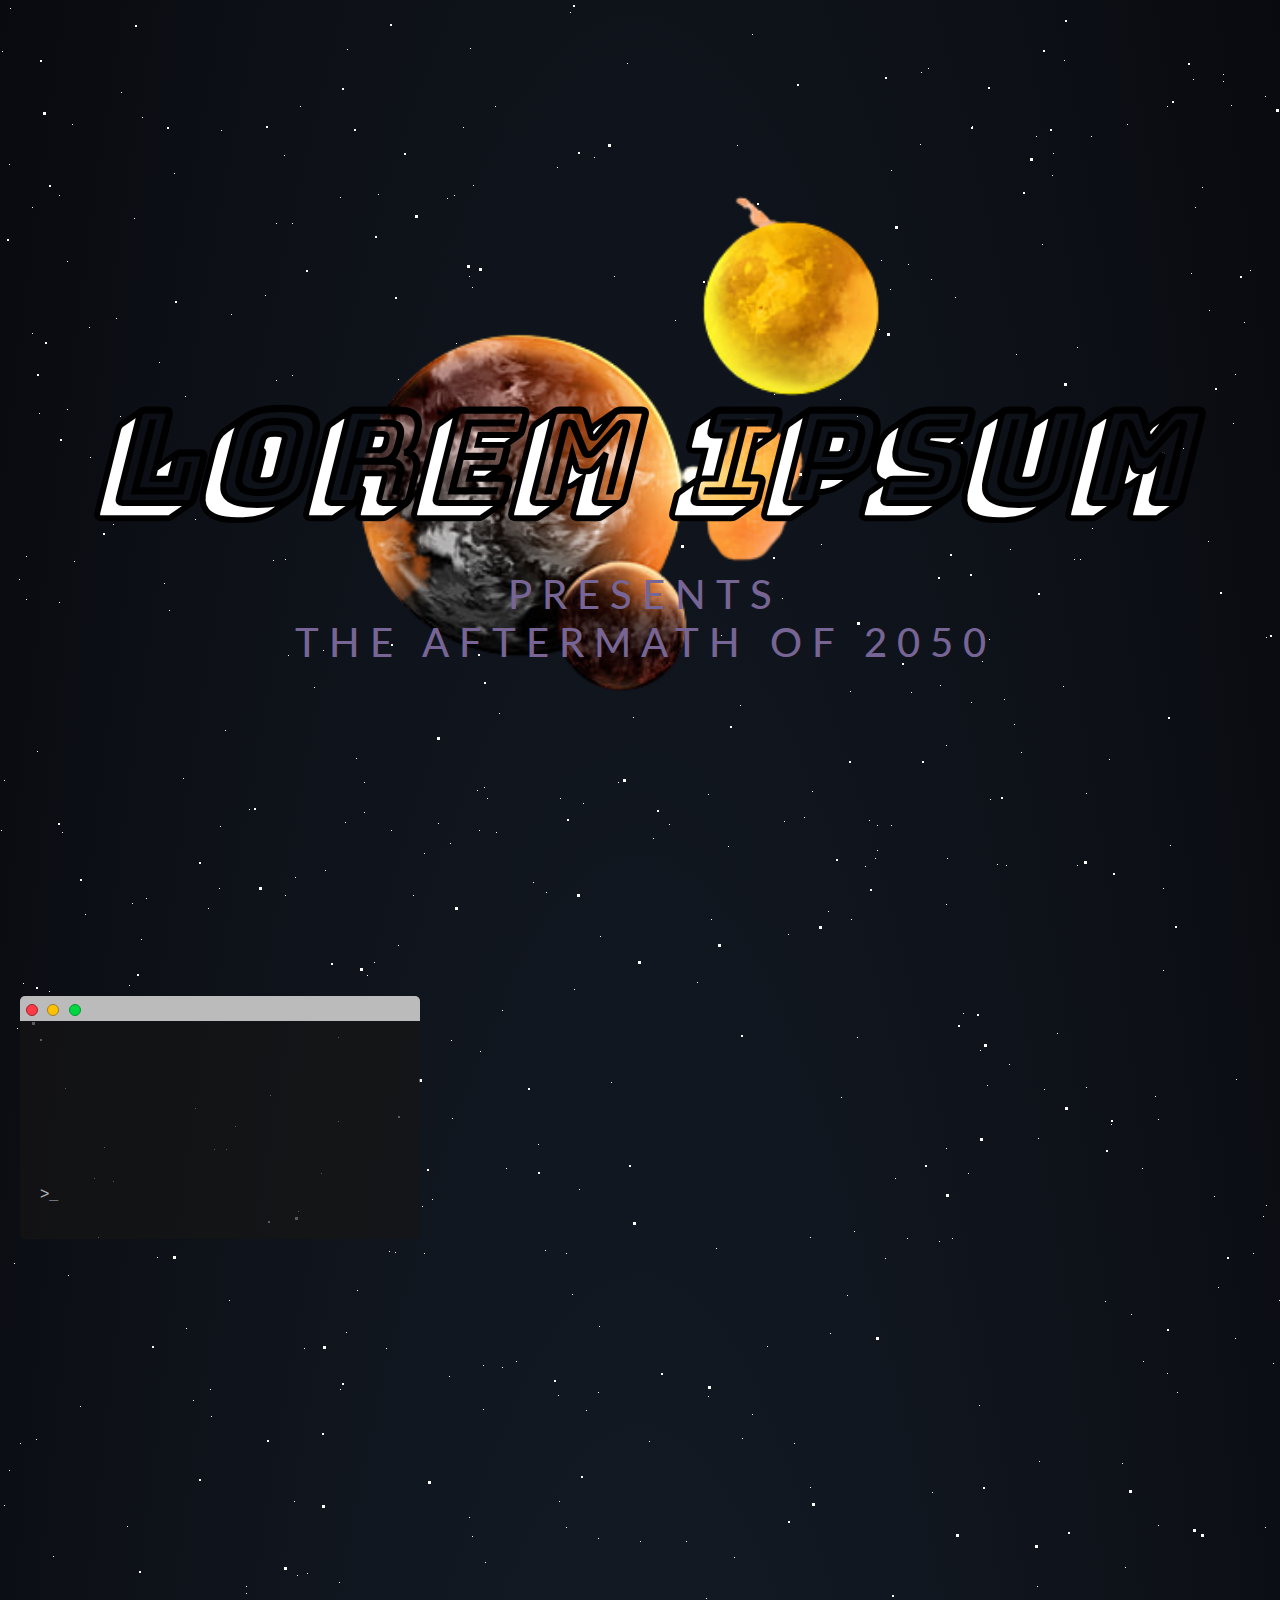
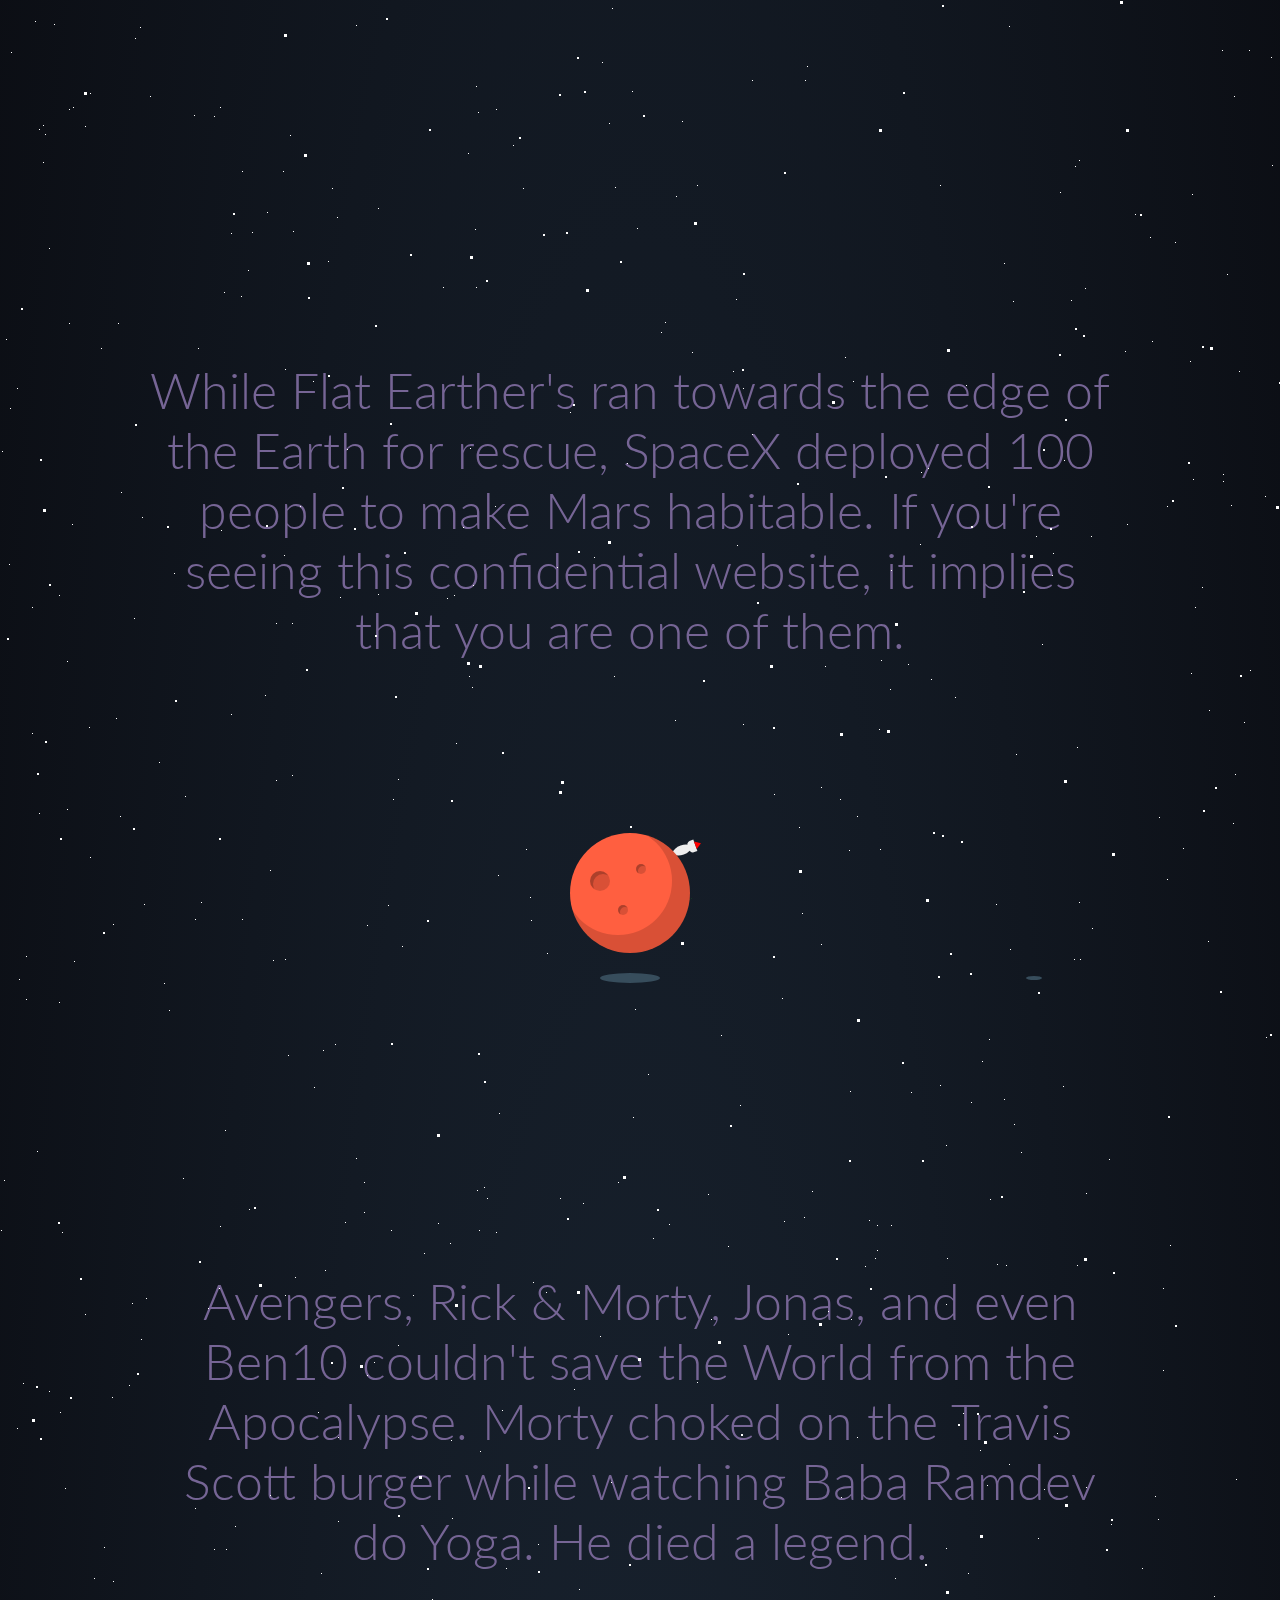
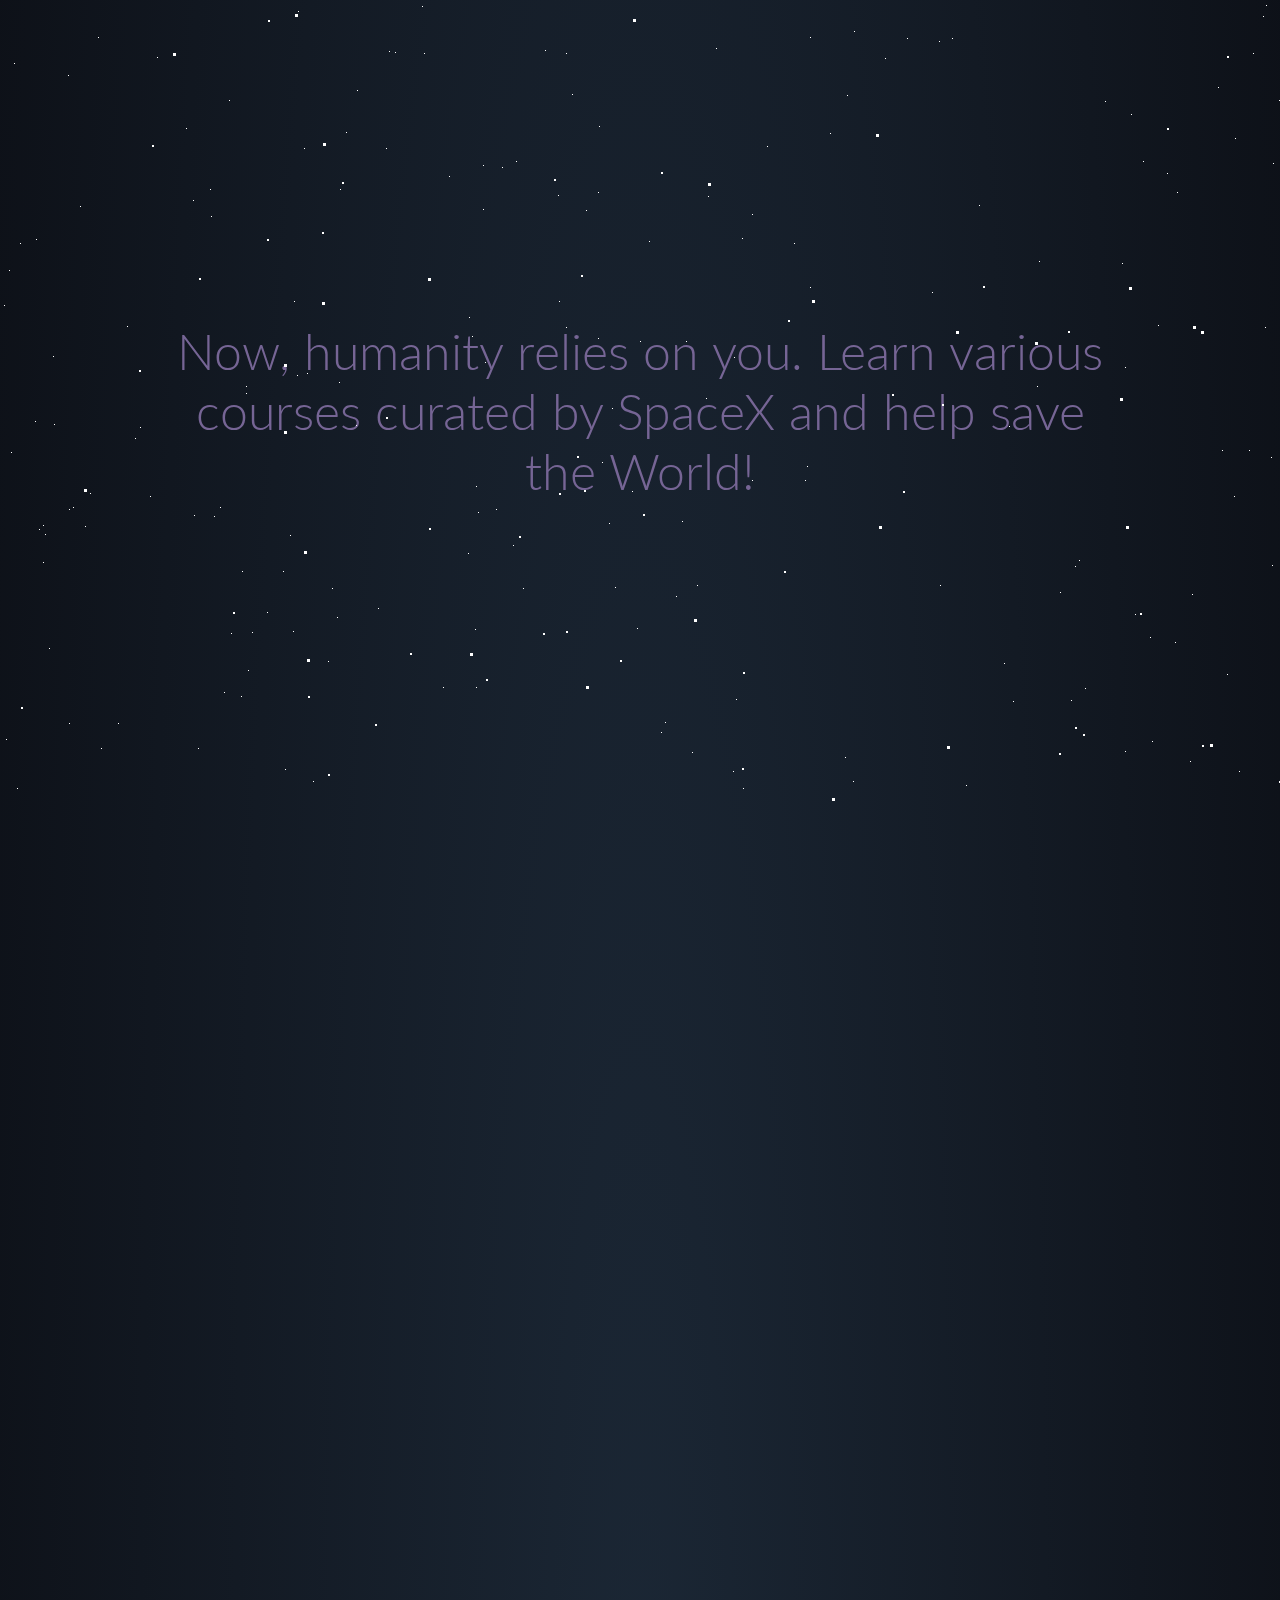
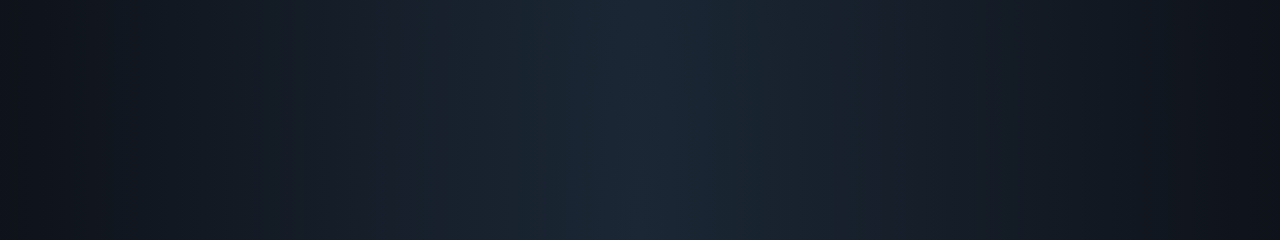
<file: index.html>
<!DOCTYPE html>
<html>
<head>

	<title>Lorem Ipsum</title>
	<link rel="stylesheet" href="https://cdnjs.cloudflare.com/ajax/libs/font-awesome/5.14.0/css/all.min.css" integrity="sha512-1PKOgIY59xJ8Co8+NE6FZ+LOAZKjy+KY8iq0G4B3CyeY6wYHN3yt9PW0XpSriVlkMXe40PTKnXrLnZ9+fkDaog==" crossorigin="anonymous" />
	<link rel="stylesheet" type="text/css" href="home.css">

</head>
<body>

	<link href='https://fonts.googleapis.com/css?family=Lato:300,400,700' rel='stylesheet' type='text/css'>
	<link href="https://fonts.googleapis.com/css2?family=Bungee+Shade&display=swap" rel="stylesheet">
	<div id='stars'></div>
	<div id='stars2'></div>
	<div id='stars3'></div>

	<div class="introduction">

		<span class="parallax-text" text="LOREM IPSUM">
  		LOREM IPSUM
		</span>

		<img src="pngtree-stars-twinkling-universe-planet-png-image_2204741-removebg-preview.png" class="intro-image">
		<!-- <h1>LOREM IPSUM</h1> -->
		<br>
		<p class="para">PRESENTS <br> THE AFTERMATH OF 2050</p>
	</div>

	<div class="theBeginning">
		<div class="terminal" style="padding-top: 40px;">
		<div class=fakeMenu>
			<div class="fakeButtons fakeClose"></div>
			<div class="fakeButtons fakeMinimize"></div>
			<div class="fakeButtons fakeZoom"></div>
		</div>
		<div class="fakeScreen">
			<p class="line1">&nbsp;Humans have destroyed<span class="cursor1">_</span></p>
			<p class="line2">&nbsp;the Earth & Mars is our<span class="cursor2">_</span></p>
			<p class="line3">&nbsp;only option now.&nbsp;<span class="cursor3">_</span></p>
			<!-- <p class="line5">&nbsp;&nbsp;Mars is our only option now.&nbsp;<span class="cursor4">_</span></p> -->
			<p class="line4">><span class="cursor4">_</span></p>
		</div>
	</div>
	</div><br><br><br>
	<div style="height:1500px;">

		<div class="textTwo">
			<p>While Flat Earther's ran towards the edge of the Earth for rescue, SpaceX deployed 100 people to make Mars habitable. If you're seeing this confidential website, it implies that you are one of them.</p>
			<div class="space" style="margin-top:-20%;">
				<div class="ship">
					<div class="ship-rotate">
						<div class="pod"></div>
						<div class="fuselage"></div>
					</div>
				</div>
				<div class="ship-shadow"></div>
				<div class="mars">
					<div class="tentacle"></div>
					<div class="flag">
						<div class="small-tentacle"></div>
					</div>
					<div class="planet">
						<div class="surface"></div>
						<div class="crater1"></div>
						<div class="crater2"></div>
						<div class="crater3"></div>
					</div>
				</div>
				<div class="test"></div>
			</div>
			<!-- <img src="download.png" alt="error" height="450px" width="900px">-->

		</div><br><br>

		<div class="textThree">
			<p>Avengers, Rick & Morty, Jonas, and even Ben10 couldn't save the World from the Apocalypse. Morty choked on the Travis Scott burger while watching Baba Ramdev do Yoga. He died a legend.</p>
		</div>
		<div class="textFour">
			<p>Now, humanity relies on you. Learn various courses curated by SpaceX and help save the World!</p>
			<div class="links">
			  <ul class="links__list" style="--item-total:5">
			    <li class="links__item" style="--item-count:1">
			      <a class="links__link" href="courses.html">
			        <svg class="links__icon" viewBox="0 0 32 32">
			           <i class="fas fa-book" style="margin-top:-90px;;"></i>

			        </svg>
			        <span class="links__text" style="color:black;">Courses</span>
			      </a>
			    </li>
			    <li class="links__item" style="--item-count:3">
			      <a class="links__link" href="#">
			        <svg class="links__icon" viewBox="0 0 31 32">
			          <i class="fas fa-history" style="margin-top:-90px;"></i>
			        <span class="links__text">Story</span></a>
			    </li>
			  </ul>
			</div>



		</div>


	</div>





</body>
</html>
</file>
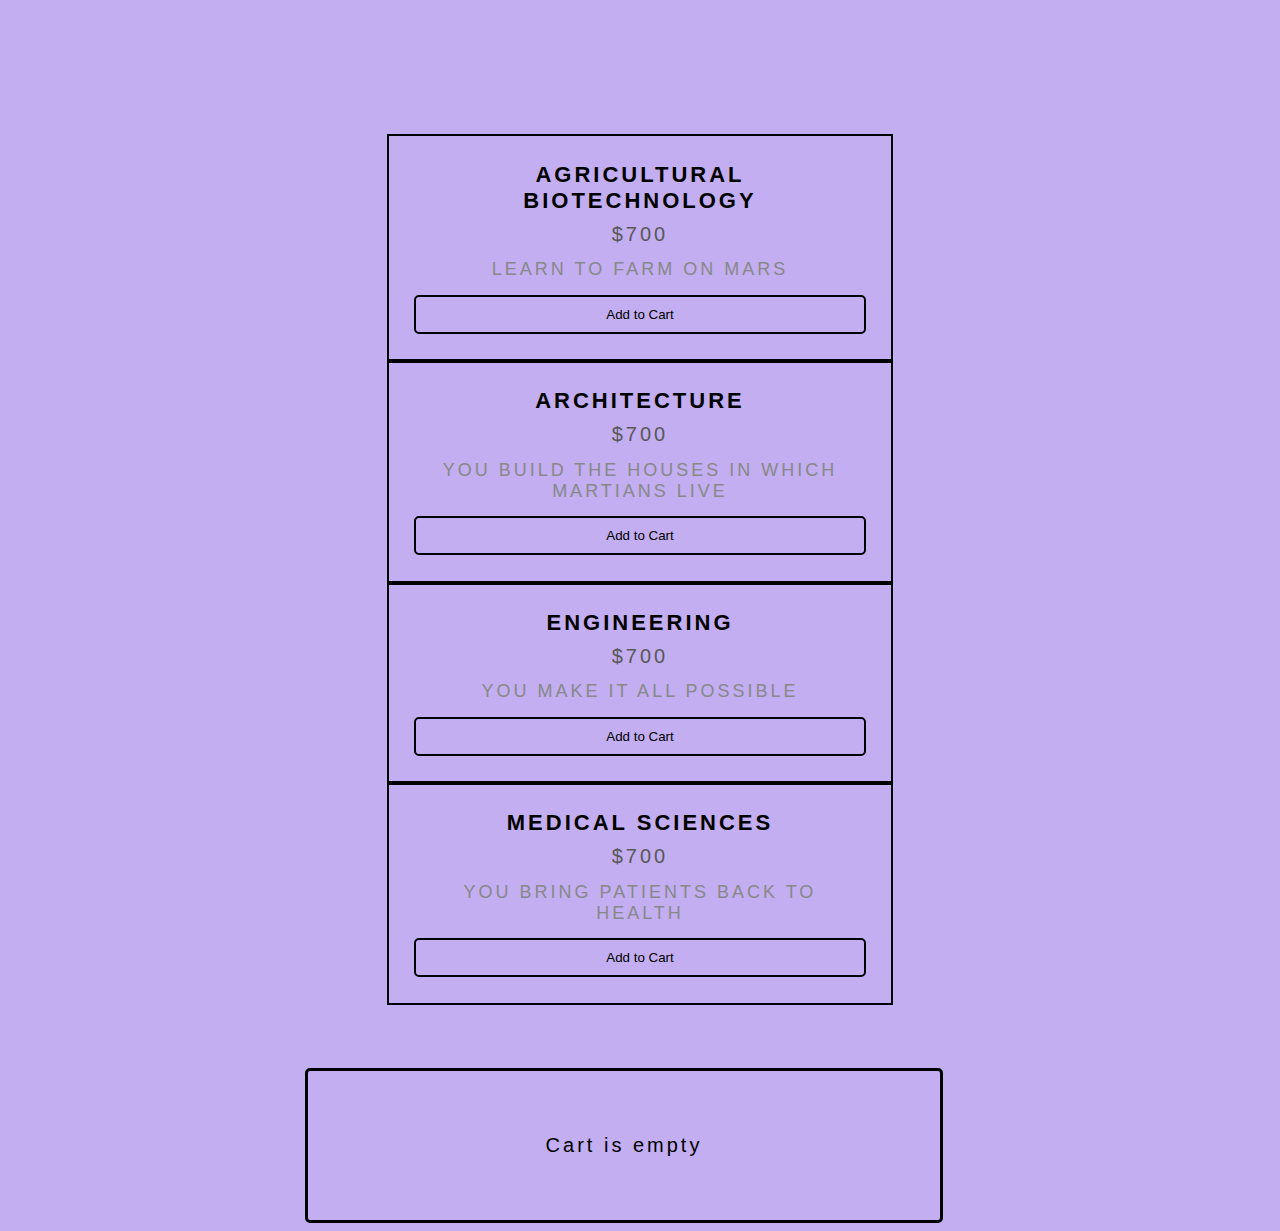
<file: cart.html>
<!DOCTYPE html>
<html>
  <head>
    <title>
      Simple JS Cart
    </title>

    <!-- (A) CSS + JS -->
    <link rel="stylesheet" href="cart.css">
    <script src="cart.js"></script>
  </head>
  <body>
    <!-- (B) PRODUCTS LIST + CURRENT CART ITEMS -->
    <div id="cart-wrap">
    <div id="cart-products"></div>
    <div id="cart-items"></div>
    </div>
  </body>
</html>
</file>
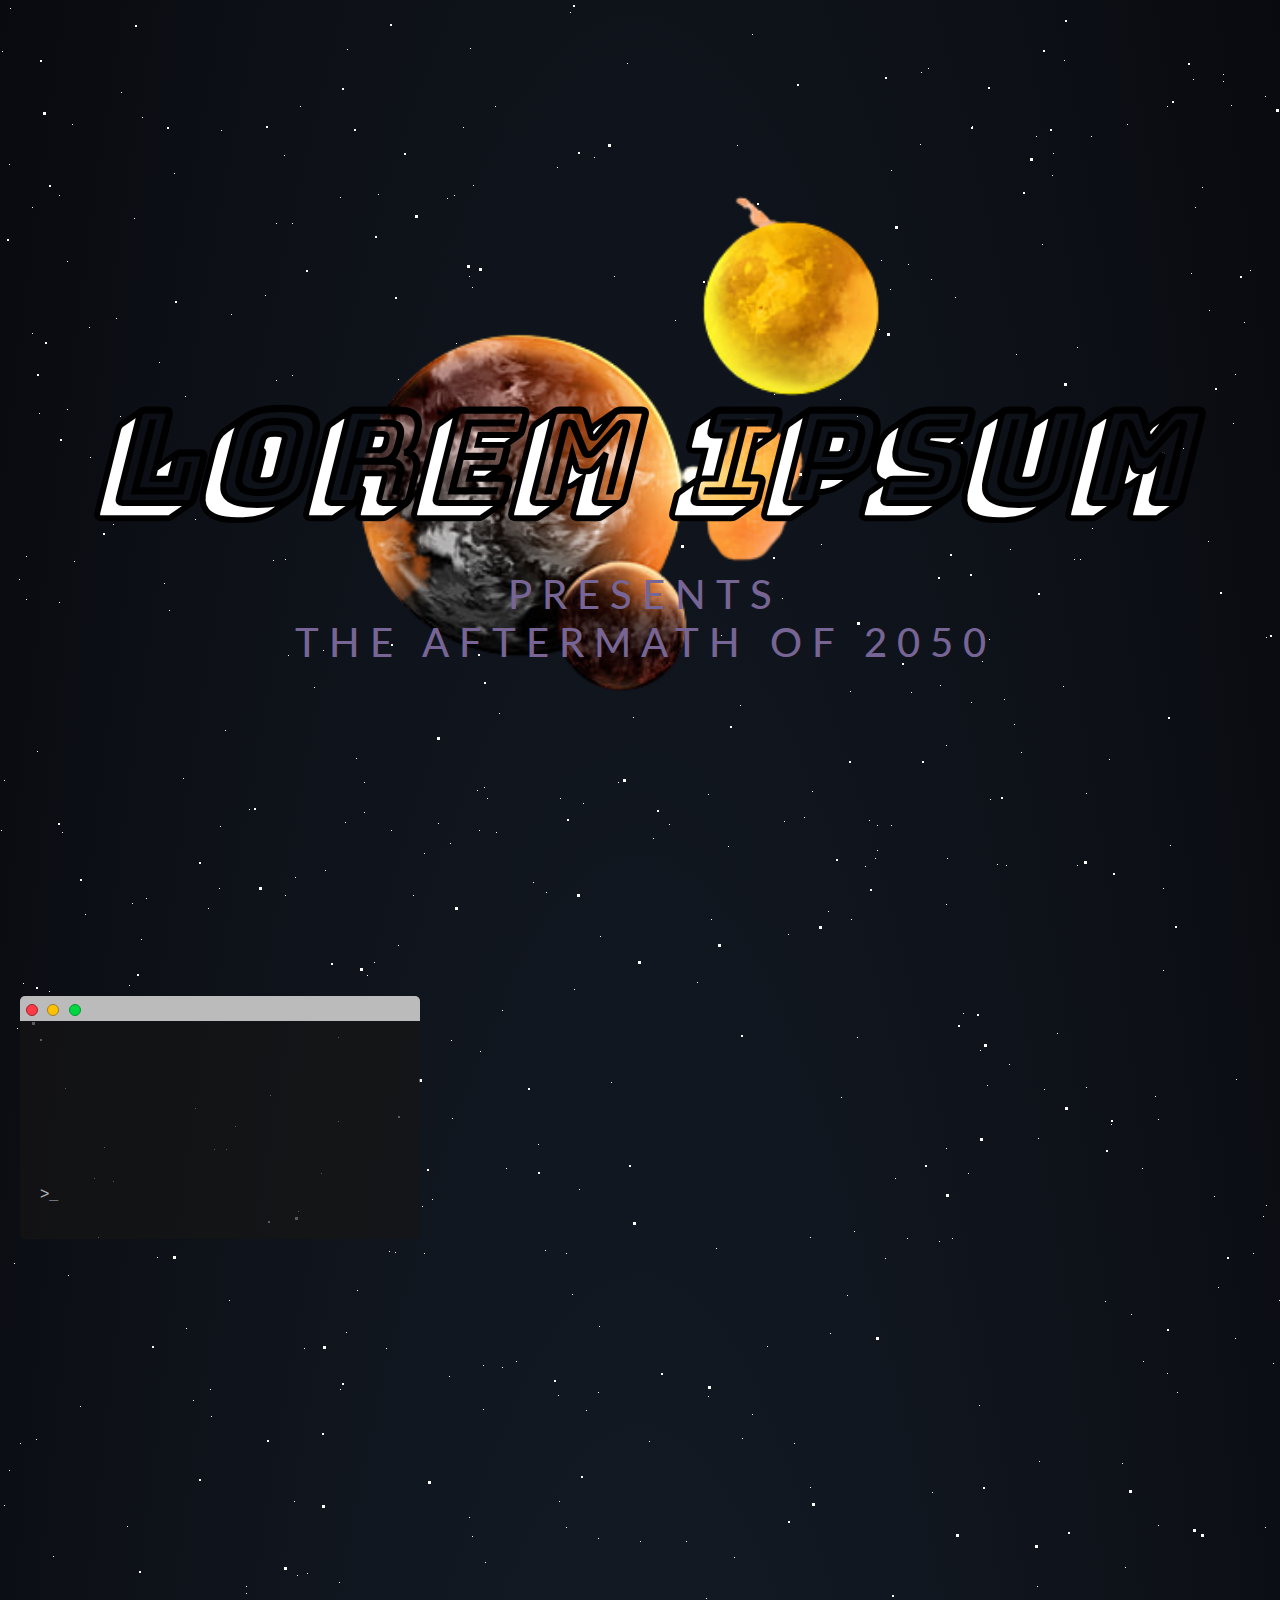
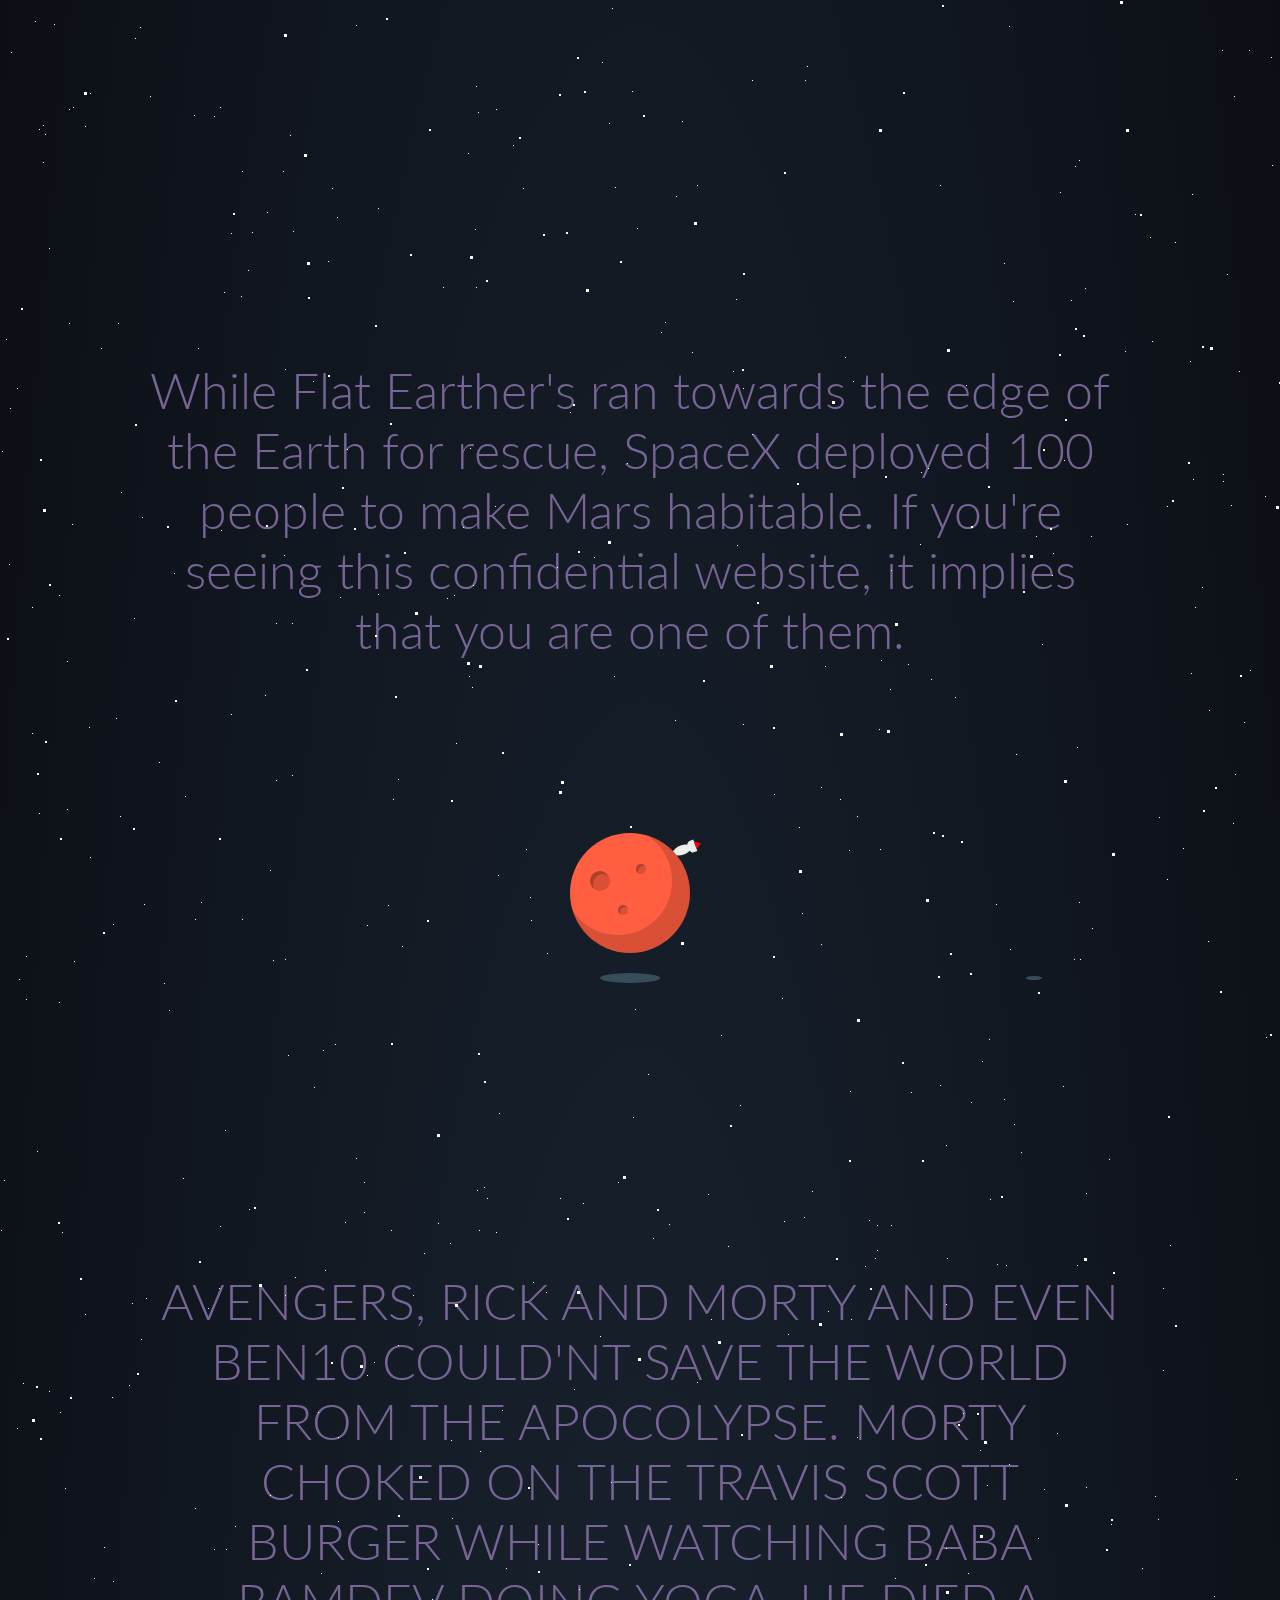
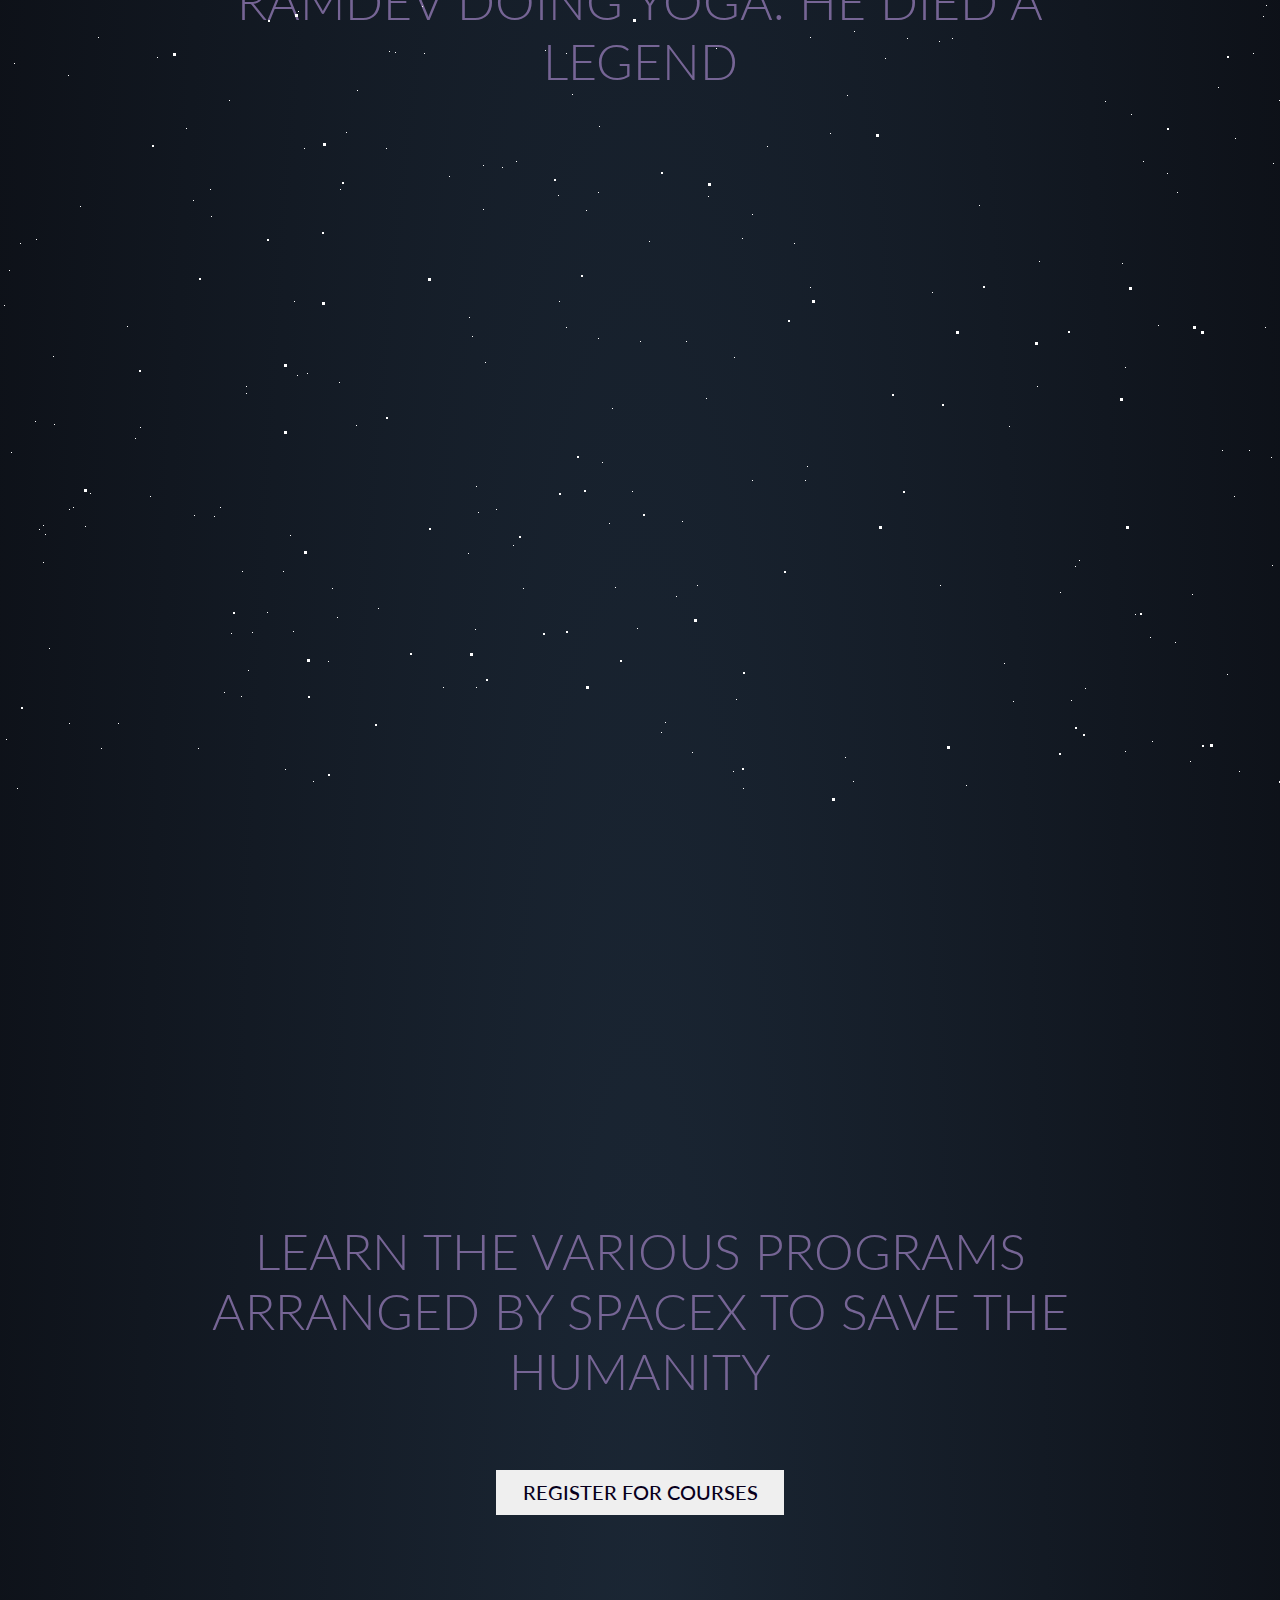
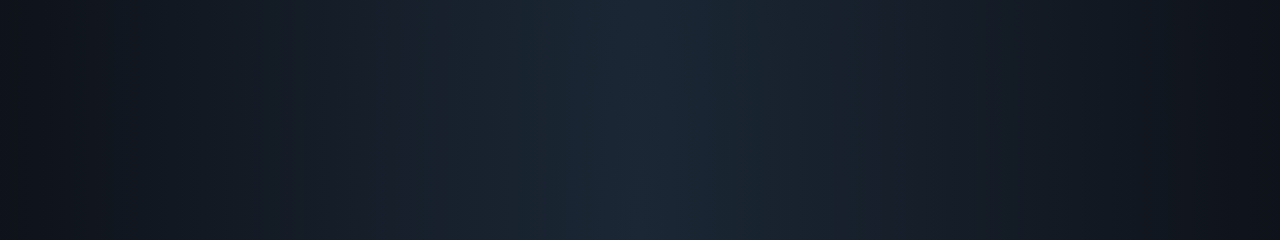
<file: home.html>
<!DOCTYPE html>
<html>
<head>

	<title>Lorem Ipsum</title>
	<link rel="stylesheet" href="https://cdnjs.cloudflare.com/ajax/libs/font-awesome/5.14.0/css/all.min.css" integrity="sha512-1PKOgIY59xJ8Co8+NE6FZ+LOAZKjy+KY8iq0G4B3CyeY6wYHN3yt9PW0XpSriVlkMXe40PTKnXrLnZ9+fkDaog==" crossorigin="anonymous" />
	<link rel="stylesheet" type="text/css" href="home.css">

</head>
<body>

	<link href='https://fonts.googleapis.com/css?family=Lato:300,400,700' rel='stylesheet' type='text/css'>
	<link href="https://fonts.googleapis.com/css2?family=Bungee+Shade&display=swap" rel="stylesheet">
	<div id='stars'></div>
	<div id='stars2'></div>
	<div id='stars3'></div>

	<div class="introduction">

		<span class="parallax-text" text="LOREM IPSUM">
  		LOREM IPSUM
		</span>

		<img src="pngtree-stars-twinkling-universe-planet-png-image_2204741-removebg-preview.png" class="intro-image">
		<!-- <h1>LOREM IPSUM</h1> -->
		<br>
		<p class="para">PRESENTS <br> THE AFTERMATH OF 2050</p>
	</div>

	<div class="theBeginning">
		<div class="terminal" style="padding-top: 40px;">
		<div class=fakeMenu>
			<div class="fakeButtons fakeClose"></div>
			<div class="fakeButtons fakeMinimize"></div>
			<div class="fakeButtons fakeZoom"></div>
		</div>
		<div class="fakeScreen">
			<p class="line1">&nbsp;Humans have destroyed<span class="cursor1">_</span></p>
			<p class="line2">&nbsp;the Earth & Mars is our<span class="cursor2">_</span></p>
			<p class="line3">&nbsp;only option now.&nbsp;<span class="cursor3">_</span></p>
			<!-- <p class="line5">&nbsp;&nbsp;Mars is our only option now.&nbsp;<span class="cursor4">_</span></p> -->
			<p class="line4">><span class="cursor4">_</span></p>
		</div>
	</div>
	</div><br><br><br>
	<div style="height:1500px;">

		<div class="textTwo">
			<p>While Flat Earther's ran towards the edge of the Earth for rescue, SpaceX deployed 100 people to make Mars habitable. If you're seeing this confidential website, it implies that you are one of them.</p>
			<div class="space" style="margin-top:-20%;">
				<div class="ship">
					<div class="ship-rotate">
						<div class="pod"></div>
						<div class="fuselage"></div>
					</div>
				</div>
				<div class="ship-shadow"></div>
				<div class="mars">
					<div class="tentacle"></div>
					<div class="flag">
						<div class="small-tentacle"></div>
					</div>
					<div class="planet">
						<div class="surface"></div>
						<div class="crater1"></div>
						<div class="crater2"></div>
						<div class="crater3"></div>
					</div>
				</div>
				<div class="test"></div>
			</div>
			<!-- <img src="download.png" alt="error" height="450px" width="900px">-->

		</div><br><br>

		<div class="textThree">
			<p>AVENGERS, RICK AND MORTY AND EVEN BEN10 COULD'NT SAVE THE WORLD FROM THE APOCOLYPSE. MORTY CHOKED ON THE TRAVIS SCOTT BURGER WHILE WATCHING BABA RAMDEV DOING YOGA. HE DIED A LEGEND</p>
		</div>
		<div class="textFour">
			<div class="links">
			  <ul class="links__list" style="--item-total:5">
			    <li class="links__item" style="--item-count:1">
			      <a class="links__link" href="index.html">
			        <svg class="links__icon" viewBox="0 0 32 32">
			           <i class="fas fa-book" style="margin-top:-90px;;"></i>

			        </svg>
			        <span class="links__text" style="color:black;">Courses</span>
			      </a>
			    </li>
			    <li class="links__item" style="--item-count:2">
			      <a class="links__link" href="#">
			        <svg class="links__icon" viewBox="0 0 31 32">
			          <i class="fas fa-history" style="margin-top:-90px;"></i>
			        <span class="links__text">Story</span></a>
			    </li>
			    <li class="links__item" style="--item-count:3">
			      <a class="links__link" href="#">
			        <svg class="links__icon" viewBox="0 0 32 32">
			          <path d="M28.354 1.354c0.115-0.115 0.167-0.279 0.139-0.439s-0.132-0.297-0.28-0.366c-2.291-1.080-5.010-0.606-6.798 1.191-1.698 1.709-2.291 4.393-1.499 6.637l-11.539 11.539c-0.627-0.224-1.297-0.336-1.996-0.336-1.714 0-3.376 0.682-4.559 1.872-1.782 1.792-2.284 4.44-1.281 6.747 0.066 0.152 0.203 0.262 0.366 0.292 0.164 0.031 0.331-0.021 0.447-0.139l3.491-3.509c0.23-0.232 0.601-0.263 0.793-0.068l1.507 1.577c0.219 0.221 0.209 0.562-0.022 0.795l-3.478 3.5c-0.115 0.115-0.166 0.279-0.138 0.439s0.132 0.296 0.279 0.365c0.829 0.391 1.701 0.588 2.591 0.588 1.572 0 3.065-0.632 4.207-1.78 1.698-1.708 2.291-4.392 1.498-6.636l11.539-11.54c0.628 0.224 1.298 0.336 1.997 0.336 1.714 0 3.376-0.682 4.559-1.872 1.782-1.792 2.284-4.44 1.281-6.747-0.066-0.152-0.203-0.262-0.366-0.292-0.161-0.028-0.33 0.021-0.447 0.139l-3.491 3.509c-0.215 0.216-0.58 0.214-0.801-0.010l-1.499-1.499c-0.226-0.227-0.225-0.568-0.001-0.794l3.501-3.499zM24.146 6.354l1.499 1.499c0.599 0.602 1.625 0.605 2.218 0.009l2.93-2.944c0.469 1.741-0.016 3.609-1.324 4.926-0.997 1.003-2.399 1.577-3.85 1.577-0.683 0-1.33-0.128-1.923-0.38-0.188-0.081-0.405-0.037-0.549 0.106l-12 12c-0.144 0.144-0.186 0.36-0.107 0.547 0.803 1.91 0.314 4.375-1.163 5.861-1.321 1.328-3.244 1.801-4.985 1.258l2.941-2.96c0.621-0.625 0.631-1.594 0.029-2.198l-1.506-1.577c-0.581-0.585-1.614-0.549-2.218 0.062l-2.93 2.944c-0.469-1.741 0.016-3.609 1.324-4.926 0.997-1.003 2.399-1.577 3.85-1.577 0.683 0 1.33 0.128 1.923 0.38 0.187 0.082 0.405 0.037 0.549-0.106l12-12c0.144-0.144 0.186-0.36 0.107-0.547-0.803-1.91-0.314-4.376 1.163-5.862 1.32-1.328 3.242-1.798 4.982-1.258l-2.96 2.961c-0.616 0.617-0.616 1.585 0 2.205zM29.21 30.647c-0.221 0.222-0.604 0.222-0.827-0.002l-10.030-10c-0.195-0.193-0.512-0.194-0.707 0.002s-0.194 0.512 0.001 0.707l10.029 9.998c0.3 0.301 0.698 0.467 1.122 0.467 0 0 0 0 0 0 0.424 0 0.822-0.166 1.128-0.474l1.429-1.493c0.615-0.618 0.615-1.587-0.001-2.206l-10-10c-0.195-0.195-0.512-0.195-0.707 0s-0.195 0.512 0 0.707l9.999 9.999c0.229 0.23 0.229 0.564-0.007 0.802l-1.429 1.493zM5.854 3.146l-3-3c-0.195-0.195-0.512-0.195-0.707 0l-2 2c-0.195 0.195-0.195 0.512 0 0.707l3 3c0.097 0.098 0.225 0.147 0.353 0.147s0.256-0.049 0.354-0.146l0.646-0.647 7.646 7.646c0.098 0.098 0.226 0.147 0.354 0.147s0.256-0.049 0.354-0.146c0.195-0.195 0.195-0.512 0-0.707l-7.647-7.647 0.646-0.646c0.196-0.196 0.196-0.512 0.001-0.708zM3.5 4.793l-2.293-2.293 1.293-1.293 2.293 2.293-1.293 1.293z"></path>
			        </svg>
			        <span class="links__text">Tools</span></a>
			    </li>
			    <li class="links__item" style="--item-count:4">
			      <a class="links__link" href="#">
			        <svg class="links__icon" viewBox="0 0 32 32">
			          <path d="M25.5 29c1.93 0 3.5-1.57 3.5-3.5s-1.57-3.5-3.5-3.5-3.5 1.57-3.5 3.5 1.57 3.5 3.5 3.5zM25.5 23c1.378 0 2.5 1.121 2.5 2.5s-1.122 2.5-2.5 2.5-2.5-1.121-2.5-2.5 1.122-2.5 2.5-2.5zM18.732 23.95c0 1.451 0.357 3.271 0.836 4.301 0.98 2.487 2.908 3.749 5.732 3.749 3.694 0 6.7-3.006 6.7-6.7 0-3.593-2.818-6.2-6.7-6.2-4.413 0-5.853-2.371-5.91-2.469-0.020-0.034-0.043-0.066-0.070-0.095l-15.355-16.378c-0.14-0.149-0.358-0.197-0.549-0.123s-0.316 0.26-0.316 0.465c0 9.651 6.436 14.715 11.135 18.411 2.513 1.977 4.497 3.537 4.497 5.039zM4.144 1.811l14.412 15.372c0.268 0.424 2.044 2.917 6.744 2.917 3.303 0 5.7 2.187 5.7 5.2 0 3.144-2.557 5.7-5.7 5.7-2.405 0-3.976-1.020-4.813-3.144-0.366-0.786-0.755-2.423-0.755-3.906 0-1.987-2.153-3.681-4.878-5.825-4.317-3.396-10.152-7.985-10.71-16.314zM3 25.5c0 1.93 1.57 3.5 3.5 3.5s3.5-1.57 3.5-3.5-1.57-3.5-3.5-3.5-3.5 1.57-3.5 3.5zM9 25.5c0 1.379-1.122 2.5-2.5 2.5s-2.5-1.121-2.5-2.5 1.122-2.5 2.5-2.5 2.5 1.121 2.5 2.5zM20.634 15.471c-0.204 0.186-0.219 0.502-0.033 0.706 0.099 0.108 0.234 0.163 0.37 0.163 0.12 0 0.241-0.043 0.337-0.131 3.535-3.22 7.592-7.915 7.592-15.709 0-0.205-0.125-0.39-0.316-0.465-0.19-0.073-0.408-0.026-0.549 0.123l-10.92 11.646c-0.189 0.201-0.179 0.518 0.023 0.706s0.517 0.18 0.707-0.022l10.014-10.68c-0.426 6.63-4.046 10.766-7.225 13.663zM10.911 18.896c0.257-0.1 0.385-0.389 0.286-0.646s-0.39-0.387-0.647-0.285c-0.211 0.082-0.439 0.183-0.684 0.292-0.844 0.375-1.895 0.843-3.166 0.843-3.882 0-6.7 2.607-6.7 6.2 0 3.694 3.006 6.7 6.7 6.7 2.824 0 4.752-1.262 5.719-3.722 0.506-1.085 0.581-3.46 0.581-4.778 0-0.269 0.762-0.843 1.218-1.186 0.421-0.316 0.856-0.644 1.156-0.982 0.183-0.207 0.164-0.523-0.042-0.706-0.206-0.184-0.523-0.164-0.706 0.042-0.234 0.265-0.628 0.561-1.010 0.848-0.831 0.626-1.616 1.216-1.616 1.984 0 2.072-0.182 3.701-0.499 4.384-0.825 2.096-2.396 3.116-4.801 3.116-3.143 0-5.7-2.557-5.7-5.7 0-3.014 2.397-5.2 5.7-5.2 1.484 0 2.691-0.538 3.573-0.931 0.228-0.102 0.441-0.196 0.638-0.273zM15.194 16.984c0 0.445 0.361 0.806 0.806 0.806s0.806-0.361 0.806-0.806c0-0.445-0.361-0.806-0.806-0.806s-0.806 0.361-0.806 0.806z"></path>
			        </svg>
			        <span class="links__text">Scissors</span></a>
			    </li>
			    <li class="links__item" style="--item-count:5">
			      <a class="links__link" href="mailto:hello@danielbenmore.co.uk?subject=Hello">
			        <svg class="links__icon" viewBox="0 0 22 32">
			          <path d="M15.403 21h4.58c1.053 0 1.909-0.856 2.017-1.909v-17.182c-0.108-1.053-0.964-1.909-2.017-1.909h-17.966c-1.053 0-1.909 0.856-2.017 1.909v17.182c0.108 1.053 0.964 1.909 2.017 1.909h4.962c0.348 0 2.083 0.074 2.083 1.542 0 2.622-0.553 3.842-0.762 4.302l-0.049 0.109 0.403 0.174v0.013l-0.447-0.090c-0.017 0.033-0.030 0.068-0.038 0.104-0.154 0.411-0.232 0.833-0.232 1.257 0.001 2.147 1.231 3.589 3.063 3.589 1.851 0 3.094-1.442 3.094-3.589 0-0.391-0.066-0.78-0.198-1.161-0.005-0.114-0.049-0.22-0.119-0.302-0.026-0.060-0.060-0.125-0.101-0.202-0.219-0.415-0.676-1.277-0.676-4.204 0-0.62 0.64-1.542 2.403-1.542zM1 12.059h20v3.941h-20v-3.941zM2.017 1h17.966c0.501 0 0.909 0.408 1.017 0.909v9.149h-20v-9.149c0.108-0.501 0.516-0.909 1.017-0.909zM12.792 27.214c0.028 0.053 0.052 0.097 0.093 0.189 0 0.001 0.003 0.007 0.007 0.016 0.004 0.013 0.008 0.025 0.013 0.038 0.125 0.313 0.188 0.635 0.188 0.954 0.001 1.252-0.549 2.589-2.093 2.589-1.521 0-2.062-1.337-2.062-2.589 0-0.319 0.063-0.641 0.188-0.954 0.004-0.012 0.009-0.023 0.012-0.035 0.014-0.030 0.031-0.068 0.033-0.072l0.042-0.093c0.232-0.514 0.851-1.876 0.851-4.715-0.002-2.007-1.939-2.542-3.114-2.542 0 0 0 0-0.001 0h-4.932c-0.501 0-0.909-0.408-1.017-0.909v-2.091h20v2.091c-0.108 0.501-0.516 0.909-1.017 0.909h-4.58c-2.497 0-3.403 1.521-3.403 2.542 0 3.175 0.535 4.187 0.792 4.672z"></path>
			        </svg>
			        <span class="links__text">Brush</span></a>
			    </li>
			  </ul>
			</div>



			<p>LEARN THE VARIOUS PROGRAMS ARRANGED BY SPACEX TO SAVE THE HUMANITY</p>
			<button class="btnCourse">REGISTER FOR COURSES</button>
		</div>


	</div>





</body>
</html>
</file>
<file: home.css>
body{

}
html {
  height: 560vh;
  background: radial-gradient(ellipse at bottom, #1b2735 0%, #090a0f 100%);
	overflow-x: hidden;
	scroll-behavior: smooth;

}
@media (max-width:999px) {
	body {
		height: auto;
	}
}
  #stars {
  width: 1px;
  height: 1px;
  background: transparent;
  box-shadow: 877px 825px #FFF , 877px 850px #FFF , 37px 751px #FFF , 531px 520px #FFF , 566px 1253px #FFF , 1735px 319px #FFF , 946px 904px #FFF , 225px 730px #FFF , 1158px 1525px #FFF , 338px 1037px #FFF , 1755px 1816px #FFF , 307px 1573px #FFF , 1684px 1657px #FFF , 1233px 423px #FFF , 968px 1173px #FFF , 1871px 1426px #FFF , 706px 1598px #FFF , 211px 1416px #FFF , 1771px 615px #FFF , 1844px 226px #FFF , 1771px 1538px #FFF , 1411px 682px #FFF , 150px 1696px #FFF , 476px 1686px #FFF , 1386px 378px #FFF , 113px 1181px #FFF , 1152px 1941px #FFF , 1307px 175px #FFF , 1696px 859px #FFF , 208px 908px #FFF , 485px 1562px #FFF , 1901px 1489px #FFF , 1231px 105px #FFF , 340px 1389px #FFF , 1826px 476px #FFF , 911px 692px #FFF , 752px 1680px #FFF , 159px 362px #FFF , 1411px 329px #FFF , 1917px 1264px #FFF , 1688px 82px #FFF , 17px 1988px #FFF , 325px 870px #FFF , 1417px 1315px #FFF , 609px 1723px #FFF , 11px 1652px #FFF , 1550px 390px #FFF , 479px 830px #FFF , 1521px 938px #FFF , 345px 822px #FFF , 1167px 1373px #FFF , 1588px 1882px #FFF , 1079px 502px #FFF , 1761px 1675px #FFF , 931px 279px #FFF , 398px 379px #FFF , 646px 441px #FFF , 1060px 1792px #FFF , 1273px 1363px #FFF , 721px 635px #FFF , 438px 823px #FFF , 1900px 944px #FFF , 807px 1666px #FFF , 1899px 514px #FFF , 1286px 568px #FFF , 424px 853px #FFF , 516px 1361px #FFF , 1218px 1287px #FFF , 799px 427px #FFF , 1639px 399px #FFF , 1502px 319px #FFF , 1163px 888px #FFF , 454px 195px #FFF , 1813px 1719px #FFF , 1265px 1527px #FFF , 1750px 830px #FFF , 665px 1922px #FFF , 1546px 67px #FFF , 1271px 1657px #FFF , 451px 1040px #FFF , 1887px 1140px #FFF , 1714px 1496px #FFF , 1407px 1666px #FFF , 675px 320px #FFF , 743px 1988px #FFF , 810px 1237px #FFF , 1932px 1904px #FFF , 966px 1985px #FFF , 1052px 175px #FFF , 1042px 244px #FFF , 402px 546px #FFF , 1895px 400px #FFF , 293px 1831px #FFF , 586px 1410px #FFF , 1150px 1837px #FFF , 1373px 213px #FFF , 1726px 268px #FFF , 1751px 571px #FFF , 971px 702px #FFF , 391px 830px #FFF , 1131px 1314px #FFF , 4px 780px #FFF , 1996px 1258px #FFF , 1813px 1936px #FFF , 559px 1501px #FFF , 1122px 1463px #FFF , 1357px 1222px #FFF , 1492px 1673px #FFF , 627px 63px #FFF , 1236px 1079px #FFF , 1158px 1119px #FFF , 1013px 1901px #FFF , 1393px 1764px #FFF , 323px 650px #FFF , 570px 12px #FFF , 1869px 363px #FFF , 1700px 1966px #FFF , 997px 864px #FFF , 946px 1148px #FFF , 1004px 1863px #FFF , 1639px 556px #FFF , 1010px 549px #FFF , 1905px 1919px #FFF , 26px 556px #FFF , 1787px 783px #FFF , 1982px 1043px #FFF , 1773px 1974px #FFF , 443px 1887px #FFF , 1769px 1553px #FFF , 637px 1828px #FFF , 35px 1621px #FFF , 288px 655px #FFF , 733px 1971px #FFF , 1952px 982px #FFF , 1948px 451px #FFF , 1971px 343px #FFF , 640px 1541px #FFF , 1680px 775px #FFF , 484px 787px #FFF , 1744px 651px #FFF , 1897px 30px #FFF , 53px 1556px #FFF , 1290px 1474px #FFF , 10px 8px #FFF , 1714px 1395px #FFF , 478px 1712px #FFF , 195px 1108px #FFF , 794px 1443px #FFF , 1892px 1025px #FFF , 1557px 1704px #FFF , 1541px 924px #FFF , 1533px 1325px #FFF , 85px 914px #FFF , 558px 1395px #FFF , 475px 1829px #FFF , 43px 1762px #FFF , 736px 1899px #FFF , 1190px 1961px #FFF , 579px 1189px #FFF , 1922px 978px #FFF , 9px 1470px #FFF , 1063px 686px #FFF , 1401px 942px #FFF , 116px 318px #FFF , 1396px 983px #FFF , 1477px 1200px #FFF , 1075px 1766px #FFF , 963px 1013px #FFF , 480px 1051px #FFF , 1193px 79px #FFF , 1311px 1119px #FFF , 364px 782px #FFF , 598px 1392px #FFF , 495px 106px #FFF , 1985px 222px #FFF , 1596px 1743px #FFF , 73px 1707px #FFF , 1993px 1024px #FFF , 1616px 695px #FFF , 1009px 1064px #FFF , 1605px 1783px #FFF , 782px 598px #FFF , 1239px 1971px #FFF , 932px 1492px #FFF , 9px 164px #FFF , 1700px 1514px #FFF , 164px 583px #FFF , 1645px 1467px #FFF , 101px 1948px #FFF , 1765px 538px #FFF , 632px 1691px #FFF , 1016px 354px #FFF , 1265px 96px #FFF , 220px 1707px #FFF , 1235px 1338px #FFF , 881px 260px #FFF , 1167px 479px #FFF , 1482px 812px #FFF , 59px 195px #FFF , 1079px 1760px #FFF , 1857px 1179px #FFF , 1263px 1216px #FFF , 378px 1808px #FFF , 54px 1624px #FFF , 891px 825px #FFF , 283px 1771px #FFF , 1825px 1682px #FFF , 1688px 1727px #FFF , 996px 504px #FFF , 276px 223px #FFF , 1756px 1925px #FFF , 1125px 1567px #FFF , 32px 207px #FFF , 502px 1010px #FFF , 146px 898px #FFF , 121px 92px #FFF , 290px 1735px #FFF , 185px 396px #FFF , 921px 72px #FFF , 432px 1199px #FFF , 1321px 1859px #FFF , 1701px 89px #FFF , 547px 553px #FFF , 1167px 106px #FFF , 1192px 1794px #FFF , 1829px 757px #FFF , 1524px 380px #FFF , 1793px 1490px #FFF , 1768px 948px #FFF , 60px 1012px #FFF , 1955px 1844px #FFF , 1266px 637px #FFF , 1568px 83px #FFF , 347px 49px #FFF , 648px 674px #FFF , 1891px 1970px #FFF , 841px 1097px #FFF , 560px 798px #FFF , 1014px 724px #FFF , 469px 1517px #FFF , 939px 1241px #FFF , 879px 329px #FFF , 1294px 164px #FFF , 784px 821px #FFF , 1382px 561px #FFF , 1280px 1925px #FFF , 367px 525px #FFF , 849px 450px #FFF , 1791px 1753px #FFF , 59px 602px #FFF , 1608px 1333px #FFF , 907px 1238px #FFF , 17px 1028px #FFF , 45px 1734px #FFF , 1635px 51px #FFF , 318px 1012px #FFF , 1223px 74px #FFF , 389px 1251px #FFF , 292px 223px #FFF , 98px 1237px #FFF , 506px 1168px #FFF , 186px 1328px #FFF , 220px 826px #FFF , 880px 449px #FFF , 1814px 1390px #FFF , 214px 1716px #FFF , 538px 1144px #FFF , 1503px 1189px #FFF , 314px 687px #FFF , 141px 939px #FFF , 142px 117px #FFF , 62px 832px #FFF , 39px 413px #FFF , 1952px 1409px #FFF , 1943px 1925px #FFF , 1170px 845px #FFF , 728px 846px #FFF , 267px 1812px #FFF , 1295px 1018px #FFF , 1009px 1626px #FFF , 847px 1295px #FFF , 1920px 94px #FFF , 1214px 1196px #FFF , 1411px 1461px #FFF , 1053px 153px #FFF , 1326px 413px #FFF , 1446px 1863px #FFF , 1036px 136px #FFF , 4px 1505px #FFF , 523px 1788px #FFF , 1733px 1867px #FFF , 472px 287px #FFF , 447px 198px #FFF , 1874px 392px #FFF , 1634px 597px #FFF , 49px 1848px #FFF , 1997px 1239px #FFF , 1374px 1222px #FFF , 885px 1258px #FFF , 1135px 1814px #FFF , 1412px 39px #FFF , 1690px 1406px #FFF , 940px 685px #FFF , 473px 185px #FFF , 346px 1332px #FFF , 1360px 305px #FFF , 1155px 1096px #FFF , 1038px 1138px #FFF , 1650px 821px #FFF , 364px 812px #FFF , 1635px 583px #FFF , 583px 803px #FFF , 669px 824px #FFF , 85px 1726px #FFF , 1411px 402px #FFF , 1752px 424px #FFF , 219px 888px #FFF , 36px 1439px #FFF , 979px 1405px #FFF , 1300px 692px #FFF , 1626px 1482px #FFF , 1383px 1204px #FFF , 1917px 1008px #FFF , 708px 1396px #FFF , 1965px 1994px #FFF , 614px 276px #FFF , 1449px 313px #FFF , 357px 1290px #FFF , 1979px 1752px #FFF , 850px 691px #FFF , 1385px 840px #FFF , 1921px 1353px #FFF , 1249px 1650px #FFF , 1163px 970px #FFF , 1851px 420px #FFF , 1323px 690px #FFF , 43px 1725px #FFF , 557px 167px #FFF , 1085px 1888px #FFF , 1752px 456px #FFF , 1484px 1367px #FFF , 875px 858px #FFF , 193px 1400px #FFF , 1125px 1951px #FFF , 252px 1832px #FFF , 1595px 563px #FFF , 853px 1981px #FFF , 297px 1575px #FFF , 1044px 1089px #FFF , 231px 314px #FFF , 241px 1896px #FFF , 463px 127px #FFF , 300px 106px #FFF , 1337px 808px #FFF , 810px 1487px #FFF , 1673px 1200px #FFF , 1344px 1661px #FFF , 144px 504px #FFF , 1384px 839px #FFF , 1957px 1416px #FFF , 356px 758px #FFF , 1285px 1120px #FFF , 1077px 347px #FFF , 1579px 302px #FFF , 734px 1557px #FFF , 1021px 752px #FFF , 526px 449px #FFF , 68px 1275px #FFF , 26px 599px #FFF , 1927px 317px #FFF , 1868px 1607px #FFF , 612px 1608px #FFF , 1235px 374px #FFF , 513px 1745px #FFF , 231px 1833px #FFF , 1111px 1124px #FFF , 118px 1923px #FFF , 1812px 1871px #FFF , 74px 561px #FFF , 80px 1406px #FFF , 1279px 1300px #FFF , 201px 502px #FFF , 335px 644px #FFF , 653px 838px #FFF , 235px 1126px #FFF , 1587px 1551px #FFF , 1223px 81px #FFF , 1766px 741px #FFF , 1963px 336px #FFF , 1648px 1080px #FFF , 1590px 1308px #FFF , 472px 1536px #FFF , 1704px 1289px #FFF , 499px 713px #FFF , 1960px 1935px #FFF , 1960px 48px #FFF , 743px 324px #FFF , 857px 1037px #FFF , 1301px 1246px #FFF , 1039px 1461px #FFF , 686px 1541px #FFF , 572px 1294px #FFF , 1340px 628px #FFF , 737px 145px #FFF , 135px 1638px #FFF , 338px 1121px #FFF , 1819px 469px #FFF , 1909px 1965px #FFF , 574px 989px #FFF , 1529px 1600px #FFF , 413px 895px #FFF , 1553px 1674px #FFF , 615px 1787px #FFF , 129px 985px #FFF , 1912px 714px #FFF , 127px 1526px #FFF , 113px 524px #FFF , 821px 387px #FFF , 20px 1443px #FFF , 1778px 1219px #FFF , 450px 843px #FFF , 1630px 67px #FFF , 1109px 759px #FFF , 682px 1721px #FFF , 830px 1333px #FFF , 1596px 592px #FFF , 294px 1501px #FFF , 545px 1250px #FFF , 65px 1088px #FFF , 908px 264px #FFF , 183px 778px #FFF , 1143px 1361px #FFF , 804px 817px #FFF , 1652px 573px #FFF , 2px 51px #FFF , 249px 809px #FFF , 120px 416px #FFF , 599px 1326px #FFF , 1772px 1895px #FFF , 1379px 935px #FFF , 1636px 1870px #FFF , 1293px 1342px #FFF , 1177px 1392px #FFF , 1658px 863px #FFF , 292px 375px #FFF , 1734px 225px #FFF , 649px 1441px #FFF , 972px 126px #FFF , 487px 798px #FFF , 452px 1118px #FFF , 788px 934px #FFF , 1760px 411px #FFF , 1626px 658px #FFF , 67px 409px #FFF , 265px 295px #FFF , 1705px 452px #FFF , 1479px 887px #FFF , 940px 1785px #FFF , 476px 1887px #FFF , 1305px 635px #FFF , 67px 261px #FFF , 449px 1376px #FFF , 242px 519px #FFF , 1227px 1874px #FFF , 825px 266px #FFF , 378px 194px #FFF , 157px 1257px #FFF , 1142px 1168px #FFF , 1244px 322px #FFF , 1234px 1696px #FFF , 1348px 1178px #FFF , 374px 962px #FFF , 337px 1817px #FFF , 1581px 1414px #FFF , 174px 173px #FFF , 1266px 1205px #FFF , 952px 1238px #FFF , 955px 297px #FFF , 295px 877px #FFF , 104px 1147px #FFF , 1883px 1209px #FFF , 1272px 1765px #FFF , 1568px 142px #FFF , 987px 1085px #FFF , 828px 911px #FFF , 1484px 1015px #FFF , 1495px 671px #FFF , 1006px 865px #FFF , 805px 1680px #FFF , 1502px 269px #FFF , 1886px 853px #FFF , 1732px 923px #FFF , 1952px 1706px #FFF , 1390px 400px #FFF , 69px 1923px #FFF , 1363px 141px #FFF , 246px 1593px #FFF , 602px 1662px #FFF , 477px 790px #FFF , 332px 1788px #FFF , 39px 1729px #FFF , 1610px 126px #FFF , 1671px 264px #FFF , 1077px 865px #FFF , 752px 1414px #FFF , 989px 639px #FFF , 298px 1211px #FFF , 854px 1231px #FFF , 697px 1785px #FFF , 1080px 559px #FFF , 594px 157px #FFF , 140px 1627px #FFF , 246px 1586px #FFF , 424px 1253px #FFF , 1195px 207px #FFF , 221px 130px #FFF , 980px 1050px #FFF , 367px 975px #FFF , 90px 457px #FFF , 812px 791px #FFF , 1208px 541px #FFF , 1629px 527px #FFF , 6px 1939px #FFF , 1596px 666px #FFF , 69px 1709px #FFF , 1605px 997px #FFF , 1433px 664px #FFF , 1425px 1767px #FFF , 708px 794px #FFF , 1580px 1953px #FFF , 1074px 559px #FFF , 90px 1693px #FFF , 1574px 718px #FFF , 470px 48px #FFF , 1175px 1842px #FFF , 1159px 417px #FFF , 1938px 132px #FFF , 32px 333px #FFF , 600px 936px #FFF , 890px 289px #FFF , 767px 1346px #FFF , 1250px 270px #FFF , 740px 705px #FFF , 284px 155px #FFF , 1965px 1694px #FFF , 1635px 1142px #FFF , 546px 892px #FFF , 229px 1300px #FFF , 483px 1409px #FFF , 469px 276px #FFF , 598px 1538px #FFF , 1086px 793px #FFF , 1324px 165px #FFF , 270px 470px #FFF , 635px 609px #FFF , 895px 1178px #FFF , 313px 1981px #FFF , 198px 1948px #FFF , 611px 1082px #FFF , 285px 559px #FFF , 1311px 572px #FFF , 1183px 448px #FFF , 1490px 1845px #FFF , 395px 1252px #FFF , 1998px 1034px #FFF , 224px 1892px #FFF , 1867px 563px #FFF , 1675px 422px #FFF , 1434px 775px #FFF , 94px 1178px #FFF , 661px 1932px #FFF , 752px 34px #FFF , 1802px 909px #FFF , 845px 1957px #FFF , 1478px 363px #FFF , 498px 475px #FFF , 14px 1263px #FFF , 242px 1771px #FFF , 1004px 699px #FFF , 1525px 1134px #FFF , 321px 1173px #FFF , 920px 144px #FFF , 49px 991px #FFF , 530px 497px #FFF , 285px 895px #FFF , 1538px 1480px #FFF , 1222px 1650px #FFF , 1539px 492px #FFF , 1927px 2000px #FFF , 946px 745px #FFF , 566px 1527px #FFF , 422px 1206px #FFF , 1348px 1479px #FFF , 1782px 509px #FFF , 1550px 288px #FFF , 502px 1367px #FFF , 468px 1753px #FFF , 1834px 665px #FFF , 1401px 983px #FFF , 23px 983px #FFF , 982px 661px #FFF , 1037px 1586px #FFF , 633px 717px #FFF , 802px 513px #FFF , 1676px 1807px #FFF , 496px 1709px #FFF , 821px 544px #FFF , 195px 519px #FFF , 388px 505px #FFF , 1515px 624px #FFF , 697px 982px #FFF , 210px 1389px #FFF , 742px 1438px #FFF , 1489px 1849px #FFF , 1639px 764px #FFF , 19px 579px #FFF , 1303px 1481px #FFF , 1392px 699px #FFF , 1483px 986px #FFF , 398px 945px #FFF , 1064px 60px #FFF , 1086px 1087px #FFF , 1719px 54px #FFF , 132px 903px #FFF , 891px 170px #FFF , 1588px 906px #FFF , 339px 1582px #FFF , 1209px 310px #FFF , 1497px 1389px #FFF , 1629px 211px #FFF , 226px 1149px #FFF , 134px 218px #FFF , 1883px 1292px #FFF , 1687px 881px #FFF , 1898px 1371px #FFF , 456px 343px #FFF , 774px 394px #FFF , 356px 1625px #FFF , 1442px 1576px #FFF , 1105px 1301px #FFF , 340px 197px #FFF , 676px 1796px #FFF , 1817px 1707px #FFF , 483px 1365px #FFF , 928px 68px #FFF , 1395px 577px #FFF , 1294px 173px #FFF , 990px 799px #FFF , 89px 327px #FFF , 1191px 273px #FFF , 1321px 140px #FFF , 865px 866px #FFF , 857px 416px #FFF , 840px 399px #FFF , 1px 830px #FFF , 711px 919px #FFF , 1948px 170px #FFF , 285px 1969px #FFF , 1974px 524px #FFF , 276px 380px #FFF , 194px 1715px #FFF , 1253px 1253px #FFF , 1598px 1907px #FFF , 273px 560px #FFF , 72px 124px #FFF , 1924px 1390px #FFF , 947px 858px #FFF , 692px 1952px #FFF , 1057px 1033px #FFF , 112px 997px #FFF , 214px 1149px #FFF , 1462px 162px #FFF , 393px 399px #FFF , 1746px 263px #FFF , 869px 820px #FFF , 851px 919px #FFF , 1553px 1722px #FFF , 328px 1861px #FFF , 248px 1870px #FFF , 1092px 528px #FFF , 496px 832px #FFF , 716px 1248px #FFF , 1930px 835px #FFF , 1091px 136px #FFF , 1561px 1006px #FFF , 1440px 1980px #FFF , 304px 1348px #FFF , 386px 1348px #FFF , 169px 610px #FFF , 1799px 1081px #FFF , 1650px 778px #FFF , 1343px 1289px #FFF , 1127px 124px #FFF , 270px 1095px #FFF , 1360px 1470px #FFF , 533px 882px #FFF , 1414px 891px #FFF , 1071px 1900px #FFF , 618px 782px #FFF , 1202px 187px #FFF;
  animation: animStar 50s linear infinite;
}
#stars:after {
  content: " ";
  position: absolute;
  top: 2000px;
  width: 1px;
  height: 1px;
  background: transparent;
  box-shadow: 877px 825px #FFF , 877px 850px #FFF , 37px 751px #FFF , 531px 520px #FFF , 566px 1253px #FFF , 1735px 319px #FFF , 946px 904px #FFF , 225px 730px #FFF , 1158px 1525px #FFF , 338px 1037px #FFF , 1755px 1816px #FFF , 307px 1573px #FFF , 1684px 1657px #FFF , 1233px 423px #FFF , 968px 1173px #FFF , 1871px 1426px #FFF , 706px 1598px #FFF , 211px 1416px #FFF , 1771px 615px #FFF , 1844px 226px #FFF , 1771px 1538px #FFF , 1411px 682px #FFF , 150px 1696px #FFF , 476px 1686px #FFF , 1386px 378px #FFF , 113px 1181px #FFF , 1152px 1941px #FFF , 1307px 175px #FFF , 1696px 859px #FFF , 208px 908px #FFF , 485px 1562px #FFF , 1901px 1489px #FFF , 1231px 105px #FFF , 340px 1389px #FFF , 1826px 476px #FFF , 911px 692px #FFF , 752px 1680px #FFF , 159px 362px #FFF , 1411px 329px #FFF , 1917px 1264px #FFF , 1688px 82px #FFF , 17px 1988px #FFF , 325px 870px #FFF , 1417px 1315px #FFF , 609px 1723px #FFF , 11px 1652px #FFF , 1550px 390px #FFF , 479px 830px #FFF , 1521px 938px #FFF , 345px 822px #FFF , 1167px 1373px #FFF , 1588px 1882px #FFF , 1079px 502px #FFF , 1761px 1675px #FFF , 931px 279px #FFF , 398px 379px #FFF , 646px 441px #FFF , 1060px 1792px #FFF , 1273px 1363px #FFF , 721px 635px #FFF , 438px 823px #FFF , 1900px 944px #FFF , 807px 1666px #FFF , 1899px 514px #FFF , 1286px 568px #FFF , 424px 853px #FFF , 516px 1361px #FFF , 1218px 1287px #FFF , 799px 427px #FFF , 1639px 399px #FFF , 1502px 319px #FFF , 1163px 888px #FFF , 454px 195px #FFF , 1813px 1719px #FFF , 1265px 1527px #FFF , 1750px 830px #FFF , 665px 1922px #FFF , 1546px 67px #FFF , 1271px 1657px #FFF , 451px 1040px #FFF , 1887px 1140px #FFF , 1714px 1496px #FFF , 1407px 1666px #FFF , 675px 320px #FFF , 743px 1988px #FFF , 810px 1237px #FFF , 1932px 1904px #FFF , 966px 1985px #FFF , 1052px 175px #FFF , 1042px 244px #FFF , 402px 546px #FFF , 1895px 400px #FFF , 293px 1831px #FFF , 586px 1410px #FFF , 1150px 1837px #FFF , 1373px 213px #FFF , 1726px 268px #FFF , 1751px 571px #FFF , 971px 702px #FFF , 391px 830px #FFF , 1131px 1314px #FFF , 4px 780px #FFF , 1996px 1258px #FFF , 1813px 1936px #FFF , 559px 1501px #FFF , 1122px 1463px #FFF , 1357px 1222px #FFF , 1492px 1673px #FFF , 627px 63px #FFF , 1236px 1079px #FFF , 1158px 1119px #FFF , 1013px 1901px #FFF , 1393px 1764px #FFF , 323px 650px #FFF , 570px 12px #FFF , 1869px 363px #FFF , 1700px 1966px #FFF , 997px 864px #FFF , 946px 1148px #FFF , 1004px 1863px #FFF , 1639px 556px #FFF , 1010px 549px #FFF , 1905px 1919px #FFF , 26px 556px #FFF , 1787px 783px #FFF , 1982px 1043px #FFF , 1773px 1974px #FFF , 443px 1887px #FFF , 1769px 1553px #FFF , 637px 1828px #FFF , 35px 1621px #FFF , 288px 655px #FFF , 733px 1971px #FFF , 1952px 982px #FFF , 1948px 451px #FFF , 1971px 343px #FFF , 640px 1541px #FFF , 1680px 775px #FFF , 484px 787px #FFF , 1744px 651px #FFF , 1897px 30px #FFF , 53px 1556px #FFF , 1290px 1474px #FFF , 10px 8px #FFF , 1714px 1395px #FFF , 478px 1712px #FFF , 195px 1108px #FFF , 794px 1443px #FFF , 1892px 1025px #FFF , 1557px 1704px #FFF , 1541px 924px #FFF , 1533px 1325px #FFF , 85px 914px #FFF , 558px 1395px #FFF , 475px 1829px #FFF , 43px 1762px #FFF , 736px 1899px #FFF , 1190px 1961px #FFF , 579px 1189px #FFF , 1922px 978px #FFF , 9px 1470px #FFF , 1063px 686px #FFF , 1401px 942px #FFF , 116px 318px #FFF , 1396px 983px #FFF , 1477px 1200px #FFF , 1075px 1766px #FFF , 963px 1013px #FFF , 480px 1051px #FFF , 1193px 79px #FFF , 1311px 1119px #FFF , 364px 782px #FFF , 598px 1392px #FFF , 495px 106px #FFF , 1985px 222px #FFF , 1596px 1743px #FFF , 73px 1707px #FFF , 1993px 1024px #FFF , 1616px 695px #FFF , 1009px 1064px #FFF , 1605px 1783px #FFF , 782px 598px #FFF , 1239px 1971px #FFF , 932px 1492px #FFF , 9px 164px #FFF , 1700px 1514px #FFF , 164px 583px #FFF , 1645px 1467px #FFF , 101px 1948px #FFF , 1765px 538px #FFF , 632px 1691px #FFF , 1016px 354px #FFF , 1265px 96px #FFF , 220px 1707px #FFF , 1235px 1338px #FFF , 881px 260px #FFF , 1167px 479px #FFF , 1482px 812px #FFF , 59px 195px #FFF , 1079px 1760px #FFF , 1857px 1179px #FFF , 1263px 1216px #FFF , 378px 1808px #FFF , 54px 1624px #FFF , 891px 825px #FFF , 283px 1771px #FFF , 1825px 1682px #FFF , 1688px 1727px #FFF , 996px 504px #FFF , 276px 223px #FFF , 1756px 1925px #FFF , 1125px 1567px #FFF , 32px 207px #FFF , 502px 1010px #FFF , 146px 898px #FFF , 121px 92px #FFF , 290px 1735px #FFF , 185px 396px #FFF , 921px 72px #FFF , 432px 1199px #FFF , 1321px 1859px #FFF , 1701px 89px #FFF , 547px 553px #FFF , 1167px 106px #FFF , 1192px 1794px #FFF , 1829px 757px #FFF , 1524px 380px #FFF , 1793px 1490px #FFF , 1768px 948px #FFF , 60px 1012px #FFF , 1955px 1844px #FFF , 1266px 637px #FFF , 1568px 83px #FFF , 347px 49px #FFF , 648px 674px #FFF , 1891px 1970px #FFF , 841px 1097px #FFF , 560px 798px #FFF , 1014px 724px #FFF , 469px 1517px #FFF , 939px 1241px #FFF , 879px 329px #FFF , 1294px 164px #FFF , 784px 821px #FFF , 1382px 561px #FFF , 1280px 1925px #FFF , 367px 525px #FFF , 849px 450px #FFF , 1791px 1753px #FFF , 59px 602px #FFF , 1608px 1333px #FFF , 907px 1238px #FFF , 17px 1028px #FFF , 45px 1734px #FFF , 1635px 51px #FFF , 318px 1012px #FFF , 1223px 74px #FFF , 389px 1251px #FFF , 292px 223px #FFF , 98px 1237px #FFF , 506px 1168px #FFF , 186px 1328px #FFF , 220px 826px #FFF , 880px 449px #FFF , 1814px 1390px #FFF , 214px 1716px #FFF , 538px 1144px #FFF , 1503px 1189px #FFF , 314px 687px #FFF , 141px 939px #FFF , 142px 117px #FFF , 62px 832px #FFF , 39px 413px #FFF , 1952px 1409px #FFF , 1943px 1925px #FFF , 1170px 845px #FFF , 728px 846px #FFF , 267px 1812px #FFF , 1295px 1018px #FFF , 1009px 1626px #FFF , 847px 1295px #FFF , 1920px 94px #FFF , 1214px 1196px #FFF , 1411px 1461px #FFF , 1053px 153px #FFF , 1326px 413px #FFF , 1446px 1863px #FFF , 1036px 136px #FFF , 4px 1505px #FFF , 523px 1788px #FFF , 1733px 1867px #FFF , 472px 287px #FFF , 447px 198px #FFF , 1874px 392px #FFF , 1634px 597px #FFF , 49px 1848px #FFF , 1997px 1239px #FFF , 1374px 1222px #FFF , 885px 1258px #FFF , 1135px 1814px #FFF , 1412px 39px #FFF , 1690px 1406px #FFF , 940px 685px #FFF , 473px 185px #FFF , 346px 1332px #FFF , 1360px 305px #FFF , 1155px 1096px #FFF , 1038px 1138px #FFF , 1650px 821px #FFF , 364px 812px #FFF , 1635px 583px #FFF , 583px 803px #FFF , 669px 824px #FFF , 85px 1726px #FFF , 1411px 402px #FFF , 1752px 424px #FFF , 219px 888px #FFF , 36px 1439px #FFF , 979px 1405px #FFF , 1300px 692px #FFF , 1626px 1482px #FFF , 1383px 1204px #FFF , 1917px 1008px #FFF , 708px 1396px #FFF , 1965px 1994px #FFF , 614px 276px #FFF , 1449px 313px #FFF , 357px 1290px #FFF , 1979px 1752px #FFF , 850px 691px #FFF , 1385px 840px #FFF , 1921px 1353px #FFF , 1249px 1650px #FFF , 1163px 970px #FFF , 1851px 420px #FFF , 1323px 690px #FFF , 43px 1725px #FFF , 557px 167px #FFF , 1085px 1888px #FFF , 1752px 456px #FFF , 1484px 1367px #FFF , 875px 858px #FFF , 193px 1400px #FFF , 1125px 1951px #FFF , 252px 1832px #FFF , 1595px 563px #FFF , 853px 1981px #FFF , 297px 1575px #FFF , 1044px 1089px #FFF , 231px 314px #FFF , 241px 1896px #FFF , 463px 127px #FFF , 300px 106px #FFF , 1337px 808px #FFF , 810px 1487px #FFF , 1673px 1200px #FFF , 1344px 1661px #FFF , 144px 504px #FFF , 1384px 839px #FFF , 1957px 1416px #FFF , 356px 758px #FFF , 1285px 1120px #FFF , 1077px 347px #FFF , 1579px 302px #FFF , 734px 1557px #FFF , 1021px 752px #FFF , 526px 449px #FFF , 68px 1275px #FFF , 26px 599px #FFF , 1927px 317px #FFF , 1868px 1607px #FFF , 612px 1608px #FFF , 1235px 374px #FFF , 513px 1745px #FFF , 231px 1833px #FFF , 1111px 1124px #FFF , 118px 1923px #FFF , 1812px 1871px #FFF , 74px 561px #FFF , 80px 1406px #FFF , 1279px 1300px #FFF , 201px 502px #FFF , 335px 644px #FFF , 653px 838px #FFF , 235px 1126px #FFF , 1587px 1551px #FFF , 1223px 81px #FFF , 1766px 741px #FFF , 1963px 336px #FFF , 1648px 1080px #FFF , 1590px 1308px #FFF , 472px 1536px #FFF , 1704px 1289px #FFF , 499px 713px #FFF , 1960px 1935px #FFF , 1960px 48px #FFF , 743px 324px #FFF , 857px 1037px #FFF , 1301px 1246px #FFF , 1039px 1461px #FFF , 686px 1541px #FFF , 572px 1294px #FFF , 1340px 628px #FFF , 737px 145px #FFF , 135px 1638px #FFF , 338px 1121px #FFF , 1819px 469px #FFF , 1909px 1965px #FFF , 574px 989px #FFF , 1529px 1600px #FFF , 413px 895px #FFF , 1553px 1674px #FFF , 615px 1787px #FFF , 129px 985px #FFF , 1912px 714px #FFF , 127px 1526px #FFF , 113px 524px #FFF , 821px 387px #FFF , 20px 1443px #FFF , 1778px 1219px #FFF , 450px 843px #FFF , 1630px 67px #FFF , 1109px 759px #FFF , 682px 1721px #FFF , 830px 1333px #FFF , 1596px 592px #FFF , 294px 1501px #FFF , 545px 1250px #FFF , 65px 1088px #FFF , 908px 264px #FFF , 183px 778px #FFF , 1143px 1361px #FFF , 804px 817px #FFF , 1652px 573px #FFF , 2px 51px #FFF , 249px 809px #FFF , 120px 416px #FFF , 599px 1326px #FFF , 1772px 1895px #FFF , 1379px 935px #FFF , 1636px 1870px #FFF , 1293px 1342px #FFF , 1177px 1392px #FFF , 1658px 863px #FFF , 292px 375px #FFF , 1734px 225px #FFF , 649px 1441px #FFF , 972px 126px #FFF , 487px 798px #FFF , 452px 1118px #FFF , 788px 934px #FFF , 1760px 411px #FFF , 1626px 658px #FFF , 67px 409px #FFF , 265px 295px #FFF , 1705px 452px #FFF , 1479px 887px #FFF , 940px 1785px #FFF , 476px 1887px #FFF , 1305px 635px #FFF , 67px 261px #FFF , 449px 1376px #FFF , 242px 519px #FFF , 1227px 1874px #FFF , 825px 266px #FFF , 378px 194px #FFF , 157px 1257px #FFF , 1142px 1168px #FFF , 1244px 322px #FFF , 1234px 1696px #FFF , 1348px 1178px #FFF , 374px 962px #FFF , 337px 1817px #FFF , 1581px 1414px #FFF , 174px 173px #FFF , 1266px 1205px #FFF , 952px 1238px #FFF , 955px 297px #FFF , 295px 877px #FFF , 104px 1147px #FFF , 1883px 1209px #FFF , 1272px 1765px #FFF , 1568px 142px #FFF , 987px 1085px #FFF , 828px 911px #FFF , 1484px 1015px #FFF , 1495px 671px #FFF , 1006px 865px #FFF , 805px 1680px #FFF , 1502px 269px #FFF , 1886px 853px #FFF , 1732px 923px #FFF , 1952px 1706px #FFF , 1390px 400px #FFF , 69px 1923px #FFF , 1363px 141px #FFF , 246px 1593px #FFF , 602px 1662px #FFF , 477px 790px #FFF , 332px 1788px #FFF , 39px 1729px #FFF , 1610px 126px #FFF , 1671px 264px #FFF , 1077px 865px #FFF , 752px 1414px #FFF , 989px 639px #FFF , 298px 1211px #FFF , 854px 1231px #FFF , 697px 1785px #FFF , 1080px 559px #FFF , 594px 157px #FFF , 140px 1627px #FFF , 246px 1586px #FFF , 424px 1253px #FFF , 1195px 207px #FFF , 221px 130px #FFF , 980px 1050px #FFF , 367px 975px #FFF , 90px 457px #FFF , 812px 791px #FFF , 1208px 541px #FFF , 1629px 527px #FFF , 6px 1939px #FFF , 1596px 666px #FFF , 69px 1709px #FFF , 1605px 997px #FFF , 1433px 664px #FFF , 1425px 1767px #FFF , 708px 794px #FFF , 1580px 1953px #FFF , 1074px 559px #FFF , 90px 1693px #FFF , 1574px 718px #FFF , 470px 48px #FFF , 1175px 1842px #FFF , 1159px 417px #FFF , 1938px 132px #FFF , 32px 333px #FFF , 600px 936px #FFF , 890px 289px #FFF , 767px 1346px #FFF , 1250px 270px #FFF , 740px 705px #FFF , 284px 155px #FFF , 1965px 1694px #FFF , 1635px 1142px #FFF , 546px 892px #FFF , 229px 1300px #FFF , 483px 1409px #FFF , 469px 276px #FFF , 598px 1538px #FFF , 1086px 793px #FFF , 1324px 165px #FFF , 270px 470px #FFF , 635px 609px #FFF , 895px 1178px #FFF , 313px 1981px #FFF , 198px 1948px #FFF , 611px 1082px #FFF , 285px 559px #FFF , 1311px 572px #FFF , 1183px 448px #FFF , 1490px 1845px #FFF , 395px 1252px #FFF , 1998px 1034px #FFF , 224px 1892px #FFF , 1867px 563px #FFF , 1675px 422px #FFF , 1434px 775px #FFF , 94px 1178px #FFF , 661px 1932px #FFF , 752px 34px #FFF , 1802px 909px #FFF , 845px 1957px #FFF , 1478px 363px #FFF , 498px 475px #FFF , 14px 1263px #FFF , 242px 1771px #FFF , 1004px 699px #FFF , 1525px 1134px #FFF , 321px 1173px #FFF , 920px 144px #FFF , 49px 991px #FFF , 530px 497px #FFF , 285px 895px #FFF , 1538px 1480px #FFF , 1222px 1650px #FFF , 1539px 492px #FFF , 1927px 2000px #FFF , 946px 745px #FFF , 566px 1527px #FFF , 422px 1206px #FFF , 1348px 1479px #FFF , 1782px 509px #FFF , 1550px 288px #FFF , 502px 1367px #FFF , 468px 1753px #FFF , 1834px 665px #FFF , 1401px 983px #FFF , 23px 983px #FFF , 982px 661px #FFF , 1037px 1586px #FFF , 633px 717px #FFF , 802px 513px #FFF , 1676px 1807px #FFF , 496px 1709px #FFF , 821px 544px #FFF , 195px 519px #FFF , 388px 505px #FFF , 1515px 624px #FFF , 697px 982px #FFF , 210px 1389px #FFF , 742px 1438px #FFF , 1489px 1849px #FFF , 1639px 764px #FFF , 19px 579px #FFF , 1303px 1481px #FFF , 1392px 699px #FFF , 1483px 986px #FFF , 398px 945px #FFF , 1064px 60px #FFF , 1086px 1087px #FFF , 1719px 54px #FFF , 132px 903px #FFF , 891px 170px #FFF , 1588px 906px #FFF , 339px 1582px #FFF , 1209px 310px #FFF , 1497px 1389px #FFF , 1629px 211px #FFF , 226px 1149px #FFF , 134px 218px #FFF , 1883px 1292px #FFF , 1687px 881px #FFF , 1898px 1371px #FFF , 456px 343px #FFF , 774px 394px #FFF , 356px 1625px #FFF , 1442px 1576px #FFF , 1105px 1301px #FFF , 340px 197px #FFF , 676px 1796px #FFF , 1817px 1707px #FFF , 483px 1365px #FFF , 928px 68px #FFF , 1395px 577px #FFF , 1294px 173px #FFF , 990px 799px #FFF , 89px 327px #FFF , 1191px 273px #FFF , 1321px 140px #FFF , 865px 866px #FFF , 857px 416px #FFF , 840px 399px #FFF , 1px 830px #FFF , 711px 919px #FFF , 1948px 170px #FFF , 285px 1969px #FFF , 1974px 524px #FFF , 276px 380px #FFF , 194px 1715px #FFF , 1253px 1253px #FFF , 1598px 1907px #FFF , 273px 560px #FFF , 72px 124px #FFF , 1924px 1390px #FFF , 947px 858px #FFF , 692px 1952px #FFF , 1057px 1033px #FFF , 112px 997px #FFF , 214px 1149px #FFF , 1462px 162px #FFF , 393px 399px #FFF , 1746px 263px #FFF , 869px 820px #FFF , 851px 919px #FFF , 1553px 1722px #FFF , 328px 1861px #FFF , 248px 1870px #FFF , 1092px 528px #FFF , 496px 832px #FFF , 716px 1248px #FFF , 1930px 835px #FFF , 1091px 136px #FFF , 1561px 1006px #FFF , 1440px 1980px #FFF , 304px 1348px #FFF , 386px 1348px #FFF , 169px 610px #FFF , 1799px 1081px #FFF , 1650px 778px #FFF , 1343px 1289px #FFF , 1127px 124px #FFF , 270px 1095px #FFF , 1360px 1470px #FFF , 533px 882px #FFF , 1414px 891px #FFF , 1071px 1900px #FFF , 618px 782px #FFF , 1202px 187px #FFF;
}

#stars2 {
  width: 2px;
  height: 2px;
  background: transparent;
  box-shadow: 1427px 36px #FFF , 268px 1220px #FFF , 80px 878px #FFF , 1083px 1934px #FFF , 58px 822px #FFF , 1878px 1238px #FFF , 773px 327px #FFF , 1416px 99px #FFF , 885px 76px #FFF , 1702px 1584px #FFF , 267px 1439px #FFF , 1497px 406px #FFF , 1729px 755px #FFF , 1506px 192px #FFF , 630px 426px #FFF , 1202px 1945px #FFF , 1751px 1291px #FFF , 354px 128px #FFF , 1897px 505px #FFF , 36px 986px #FFF , 1448px 385px #FFF , 1771px 697px #FFF , 1065px 19px #FFF , 1825px 681px #FFF , 559px 1693px #FFF , 135px 24px #FFF , 1220px 591px #FFF , 233px 1812px #FFF , 486px 1879px #FFF , 40px 59px #FFF , 1752px 1140px #FFF , 139px 1570px #FFF , 1172px 100px #FFF , 1106px 1149px #FFF , 1111px 1119px #FFF , 661px 1372px #FFF , 1746px 962px #FFF , 543px 1833px #FFF , 21px 1907px #FFF , 266px 125px #FFF , 1408px 1438px #FFF , 933px 432px #FFF , 757px 202px #FFF , 1567px 273px #FFF , 484px 681px #FFF , 1023px 191px #FFF , 567px 818px #FFF , 502px 352px #FFF , 1690px 1822px #FFF , 199px 861px #FFF , 1312px 1232px #FFF , 395px 296px #FFF , 1068px 1531px #FFF , 643px 1714px #FFF , 199px 1478px #FFF , 1929px 1291px #FFF , 922px 760px #FFF , 49px 184px #FFF , 1433px 972px #FFF , 538px 1171px #FFF , 903px 1691px #FFF , 1856px 828px #FFF , 103px 532px #FFF , 961px 441px #FFF , 902px 662px #FFF , 1167px 1328px #FFF , 1514px 1540px #FFF , 1340px 541px #FFF , 219px 438px #FFF , 306px 269px #FFF , 1677px 1305px #FFF , 1743px 1089px #FFF , 133px 428px #FFF , 1113px 872px #FFF , 1907px 1666px #FFF , 1043px 49px #FFF , 1570px 25px #FFF , 1168px 716px #FFF , 1819px 586px #FFF , 519px 1736px #FFF , 741px 1034px #FFF , 1793px 124px #FFF , 1918px 388px #FFF , 1303px 1447px #FFF , 743px 1872px #FFF , 573px 4px #FFF , 1602px 1119px #FFF , 528px 1087px #FFF , 1188px 62px #FFF , 137px 973px #FFF , 566px 1831px #FFF , 1050px 128px #FFF , 581px 1475px #FFF , 1270px 634px #FFF , 322px 1432px #FFF , 478px 653px #FFF , 1310px 1380px #FFF , 1655px 1556px #FFF , 1736px 2000px #FFF , 167px 126px #FFF , 970px 573px #FFF , 958px 1024px #FFF , 1855px 1565px #FFF , 60px 438px #FFF , 427px 520px #FFF , 308px 1896px #FFF , 1514px 1822px #FFF , 429px 1728px #FFF , 375px 235px #FFF , 342px 87px #FFF , 578px 151px #FFF , 1613px 21px #FFF , 983px 1486px #FFF , 1283px 1473px #FFF , 742px 1968px #FFF , 1001px 796px #FFF , 942px 435px #FFF , 1849px 1445px #FFF , 1279px 1981px #FFF , 328px 1974px #FFF , 1882px 1202px #FFF , 175px 300px #FFF , 1502px 768px #FFF , 620px 1860px #FFF , 152px 1345px #FFF , 1922px 1611px #FFF , 1976px 1201px #FFF , 7px 238px #FFF , 1718px 1374px #FFF , 870px 888px #FFF , 1692px 178px #FFF , 37px 373px #FFF , 1673px 422px #FFF , 938px 576px #FFF , 1319px 166px #FFF , 1240px 275px #FFF , 1799px 1063px #FFF , 1972px 1741px #FFF , 797px 83px #FFF , 1905px 411px #FFF , 1531px 1415px #FFF , 1876px 514px #FFF , 703px 280px #FFF , 427px 1168px #FFF , 375px 1924px #FFF , 942px 1604px #FFF , 40px 1038px #FFF , 584px 1690px #FFF , 70px 997px #FFF , 657px 809px #FFF , 1203px 410px #FFF , 451px 400px #FFF , 1059px 1953px #FFF , 925px 1164px #FFF , 1793px 1940px #FFF , 577px 1656px #FFF , 730px 725px #FFF , 342px 1382px #FFF , 1038px 592px #FFF , 45px 341px #FFF , 977px 1013px #FFF , 849px 760px #FFF , 788px 1520px #FFF , 1075px 1927px #FFF , 836px 858px #FFF , 1683px 1631px #FFF , 1743px 274px #FFF , 1447px 1660px #FFF , 1497px 1623px #FFF , 410px 1853px #FFF , 554px 1379px #FFF , 629px 1164px #FFF , 1921px 722px #FFF , 1684px 749px #FFF , 254px 807px #FFF , 390px 23px #FFF , 1420px 277px #FFF , 1347px 1652px #FFF , 892px 1594px #FFF , 331px 962px #FFF , 1413px 1036px #FFF , 1505px 991px #FFF , 1140px 1813px #FFF , 404px 152px #FFF , 1227px 1256px #FFF , 1175px 925px #FFF , 1721px 1808px #FFF , 1447px 1845px #FFF , 1215px 387px #FFF , 784px 1771px #FFF , 988px 86px #FFF , 1789px 1405px #FFF , 386px 1617px #FFF , 398px 1115px #FFF , 950px 553px #FFF , 1957px 1757px #FFF , 391px 643px #FFF , 1361px 542px #FFF , 971px 126px #FFF , 773px 556px #FFF;
  animation: animStar 100s linear infinite;
}
#stars2:after {
  content: " ";
  position: absolute;
  top: 2000px;
  width: 2px;
  height: 2px;
  background: transparent;
  box-shadow: 1427px 36px #FFF , 268px 1220px #FFF , 80px 878px #FFF , 1083px 1934px #FFF , 58px 822px #FFF , 1878px 1238px #FFF , 773px 327px #FFF , 1416px 99px #FFF , 885px 76px #FFF , 1702px 1584px #FFF , 267px 1439px #FFF , 1497px 406px #FFF , 1729px 755px #FFF , 1506px 192px #FFF , 630px 426px #FFF , 1202px 1945px #FFF , 1751px 1291px #FFF , 354px 128px #FFF , 1897px 505px #FFF , 36px 986px #FFF , 1448px 385px #FFF , 1771px 697px #FFF , 1065px 19px #FFF , 1825px 681px #FFF , 559px 1693px #FFF , 135px 24px #FFF , 1220px 591px #FFF , 233px 1812px #FFF , 486px 1879px #FFF , 40px 59px #FFF , 1752px 1140px #FFF , 139px 1570px #FFF , 1172px 100px #FFF , 1106px 1149px #FFF , 1111px 1119px #FFF , 661px 1372px #FFF , 1746px 962px #FFF , 543px 1833px #FFF , 21px 1907px #FFF , 266px 125px #FFF , 1408px 1438px #FFF , 933px 432px #FFF , 757px 202px #FFF , 1567px 273px #FFF , 484px 681px #FFF , 1023px 191px #FFF , 567px 818px #FFF , 502px 352px #FFF , 1690px 1822px #FFF , 199px 861px #FFF , 1312px 1232px #FFF , 395px 296px #FFF , 1068px 1531px #FFF , 643px 1714px #FFF , 199px 1478px #FFF , 1929px 1291px #FFF , 922px 760px #FFF , 49px 184px #FFF , 1433px 972px #FFF , 538px 1171px #FFF , 903px 1691px #FFF , 1856px 828px #FFF , 103px 532px #FFF , 961px 441px #FFF , 902px 662px #FFF , 1167px 1328px #FFF , 1514px 1540px #FFF , 1340px 541px #FFF , 219px 438px #FFF , 306px 269px #FFF , 1677px 1305px #FFF , 1743px 1089px #FFF , 133px 428px #FFF , 1113px 872px #FFF , 1907px 1666px #FFF , 1043px 49px #FFF , 1570px 25px #FFF , 1168px 716px #FFF , 1819px 586px #FFF , 519px 1736px #FFF , 741px 1034px #FFF , 1793px 124px #FFF , 1918px 388px #FFF , 1303px 1447px #FFF , 743px 1872px #FFF , 573px 4px #FFF , 1602px 1119px #FFF , 528px 1087px #FFF , 1188px 62px #FFF , 137px 973px #FFF , 566px 1831px #FFF , 1050px 128px #FFF , 581px 1475px #FFF , 1270px 634px #FFF , 322px 1432px #FFF , 478px 653px #FFF , 1310px 1380px #FFF , 1655px 1556px #FFF , 1736px 2000px #FFF , 167px 126px #FFF , 970px 573px #FFF , 958px 1024px #FFF , 1855px 1565px #FFF , 60px 438px #FFF , 427px 520px #FFF , 308px 1896px #FFF , 1514px 1822px #FFF , 429px 1728px #FFF , 375px 235px #FFF , 342px 87px #FFF , 578px 151px #FFF , 1613px 21px #FFF , 983px 1486px #FFF , 1283px 1473px #FFF , 742px 1968px #FFF , 1001px 796px #FFF , 942px 435px #FFF , 1849px 1445px #FFF , 1279px 1981px #FFF , 328px 1974px #FFF , 1882px 1202px #FFF , 175px 300px #FFF , 1502px 768px #FFF , 620px 1860px #FFF , 152px 1345px #FFF , 1922px 1611px #FFF , 1976px 1201px #FFF , 7px 238px #FFF , 1718px 1374px #FFF , 870px 888px #FFF , 1692px 178px #FFF , 37px 373px #FFF , 1673px 422px #FFF , 938px 576px #FFF , 1319px 166px #FFF , 1240px 275px #FFF , 1799px 1063px #FFF , 1972px 1741px #FFF , 797px 83px #FFF , 1905px 411px #FFF , 1531px 1415px #FFF , 1876px 514px #FFF , 703px 280px #FFF , 427px 1168px #FFF , 375px 1924px #FFF , 942px 1604px #FFF , 40px 1038px #FFF , 584px 1690px #FFF , 70px 997px #FFF , 657px 809px #FFF , 1203px 410px #FFF , 451px 400px #FFF , 1059px 1953px #FFF , 925px 1164px #FFF , 1793px 1940px #FFF , 577px 1656px #FFF , 730px 725px #FFF , 342px 1382px #FFF , 1038px 592px #FFF , 45px 341px #FFF , 977px 1013px #FFF , 849px 760px #FFF , 788px 1520px #FFF , 1075px 1927px #FFF , 836px 858px #FFF , 1683px 1631px #FFF , 1743px 274px #FFF , 1447px 1660px #FFF , 1497px 1623px #FFF , 410px 1853px #FFF , 554px 1379px #FFF , 629px 1164px #FFF , 1921px 722px #FFF , 1684px 749px #FFF , 254px 807px #FFF , 390px 23px #FFF , 1420px 277px #FFF , 1347px 1652px #FFF , 892px 1594px #FFF , 331px 962px #FFF , 1413px 1036px #FFF , 1505px 991px #FFF , 1140px 1813px #FFF , 404px 152px #FFF , 1227px 1256px #FFF , 1175px 925px #FFF , 1721px 1808px #FFF , 1447px 1845px #FFF , 1215px 387px #FFF , 784px 1771px #FFF , 988px 86px #FFF , 1789px 1405px #FFF , 386px 1617px #FFF , 398px 1115px #FFF , 950px 553px #FFF , 1957px 1757px #FFF , 391px 643px #FFF , 1361px 542px #FFF , 971px 126px #FFF , 773px 556px #FFF;
}

#stars3 {
  width: 3px;
  height: 3px;
  background: transparent;
  box-shadow: 1753px 557px #FFF , 1877px 1928px #FFF , 1120px 1598px #FFF , 1309px 1600px #FFF , 1825px 1720px #FFF , 284px 1631px #FFF , 633px 1219px #FFF , 1735px 1283px #FFF , 419px 1076px #FFF , 770px 265px #FFF , 857px 619px #FFF , 1887px 413px #FFF , 467px 262px #FFF , 1064px 380px #FFF , 1210px 1944px #FFF , 1357px 654px #FFF , 1872px 1653px #FFF , 681px 542px #FFF , 984px 1041px #FFF , 360px 965px #FFF , 322px 1502px #FFF , 799px 470px #FFF , 718px 941px #FFF , 1340px 759px #FFF , 1084px 858px #FFF , 470px 1853px #FFF , 708px 1383px #FFF , 1678px 191px #FFF , 947px 1946px #FFF , 1030px 155px #FFF , 1129px 1487px #FFF , 577px 891px #FFF , 1837px 509px #FFF , 284px 1564px #FFF , 1035px 1542px #FFF , 586px 1886px #FFF , 437px 734px #FFF , 295px 1214px #FFF , 980px 1135px #FFF , 479px 265px #FFF , 32px 1019px #FFF , 561px 381px #FFF , 1934px 1382px #FFF , 84px 1689px #FFF , 307px 1859px #FFF , 173px 1253px #FFF , 1994px 1745px #FFF , 1994px 1309px #FFF , 259px 884px #FFF , 1635px 730px #FFF , 1879px 1973px #FFF , 1355px 1047px #FFF , 1713px 446px #FFF , 43px 109px #FFF , 1704px 146px #FFF , 879px 1726px #FFF , 876px 1334px #FFF , 1448px 167px #FFF , 1365px 1669px #FFF , 694px 1819px #FFF , 559px 391px #FFF , 956px 1531px #FFF , 1126px 1726px #FFF , 819px 923px #FFF , 1276px 106px #FFF , 832px 1998px #FFF , 428px 1478px #FFF , 1666px 744px #FFF , 1112px 453px #FFF , 1444px 443px #FFF , 887px 330px #FFF , 1770px 1261px #FFF , 1644px 1692px #FFF , 1724px 494px #FFF , 1369px 1459px #FFF , 946px 1191px #FFF , 812px 1500px #FFF , 1361px 1295px #FFF , 895px 223px #FFF , 1594px 211px #FFF , 608px 141px #FFF , 1609px 1587px #FFF , 1654px 1056px #FFF , 1065px 1104px #FFF , 1295px 1457px #FFF , 1290px 1372px #FFF , 1548px 647px #FFF , 840px 333px #FFF , 638px 958px #FFF , 455px 904px #FFF , 1335px 1287px #FFF , 1923px 1865px #FFF , 1193px 1526px #FFF , 323px 1343px #FFF , 623px 776px #FFF , 415px 212px #FFF , 304px 1751px #FFF , 926px 499px #FFF , 1201px 1531px #FFF , 1638px 1946px #FFF;
  animation: animStar 150s linear infinite;
}
#stars3:after {
  content: " ";
  position: absolute;
  top: 2000px;
  width: 3px;
  height: 3px;
  background: transparent;
  box-shadow: 1753px 557px #FFF , 1877px 1928px #FFF , 1120px 1598px #FFF , 1309px 1600px #FFF , 1825px 1720px #FFF , 284px 1631px #FFF , 633px 1219px #FFF , 1735px 1283px #FFF , 419px 1076px #FFF , 770px 265px #FFF , 857px 619px #FFF , 1887px 413px #FFF , 467px 262px #FFF , 1064px 380px #FFF , 1210px 1944px #FFF , 1357px 654px #FFF , 1872px 1653px #FFF , 681px 542px #FFF , 984px 1041px #FFF , 360px 965px #FFF , 322px 1502px #FFF , 799px 470px #FFF , 718px 941px #FFF , 1340px 759px #FFF , 1084px 858px #FFF , 470px 1853px #FFF , 708px 1383px #FFF , 1678px 191px #FFF , 947px 1946px #FFF , 1030px 155px #FFF , 1129px 1487px #FFF , 577px 891px #FFF , 1837px 509px #FFF , 284px 1564px #FFF , 1035px 1542px #FFF , 586px 1886px #FFF , 437px 734px #FFF , 295px 1214px #FFF , 980px 1135px #FFF , 479px 265px #FFF , 32px 1019px #FFF , 561px 381px #FFF , 1934px 1382px #FFF , 84px 1689px #FFF , 307px 1859px #FFF , 173px 1253px #FFF , 1994px 1745px #FFF , 1994px 1309px #FFF , 259px 884px #FFF , 1635px 730px #FFF , 1879px 1973px #FFF , 1355px 1047px #FFF , 1713px 446px #FFF , 43px 109px #FFF , 1704px 146px #FFF , 879px 1726px #FFF , 876px 1334px #FFF , 1448px 167px #FFF , 1365px 1669px #FFF , 694px 1819px #FFF , 559px 391px #FFF , 956px 1531px #FFF , 1126px 1726px #FFF , 819px 923px #FFF , 1276px 106px #FFF , 832px 1998px #FFF , 428px 1478px #FFF , 1666px 744px #FFF , 1112px 453px #FFF , 1444px 443px #FFF , 887px 330px #FFF , 1770px 1261px #FFF , 1644px 1692px #FFF , 1724px 494px #FFF , 1369px 1459px #FFF , 946px 1191px #FFF , 812px 1500px #FFF , 1361px 1295px #FFF , 895px 223px #FFF , 1594px 211px #FFF , 608px 141px #FFF , 1609px 1587px #FFF , 1654px 1056px #FFF , 1065px 1104px #FFF , 1295px 1457px #FFF , 1290px 1372px #FFF , 1548px 647px #FFF , 840px 333px #FFF , 638px 958px #FFF , 455px 904px #FFF , 1335px 1287px #FFF , 1923px 1865px #FFF , 1193px 1526px #FFF , 323px 1343px #FFF , 623px 776px #FFF , 415px 212px #FFF , 304px 1751px #FFF , 926px 499px #FFF , 1201px 1531px #FFF , 1638px 1946px #FFF;
}

#title {
  position: absolute;
  top: 50%;
  left: 0;
  right: 0;
  color: #FFF;
  text-align: center;
  font-family: "lato", sans-serif;
  font-weight: 300;
  font-size: 50px;
  letter-spacing: 10px;
  margin-top: -60px;
  padding-left: 10px;
}
#title span {
  background: -webkit-linear-gradient(white, #38495a);
  -webkit-background-clip: text;
  -webkit-text-fill-color: transparent;
}

@keyframes animStar {
  from {
    transform: translateY(-2000px);
  }
  to {
    transform: translateY(3000px);
  }
}

@media (max-width:999px) {
	
@keyframes animStar {
  from {
    transform: translateY(-2000px);
  }
  to {
    transform: translateY(5000px);
  }
}
	
}
.introduction{
	/* background-color: #08001C; */
	height: 600px;
	width: 100%;
	padding: 0px;
	margin: 0px;
}

h1{
  position: absolute;
  top: 30%;
  left: 0;
  right: 0;
  color: #766595;
  text-align: center;
  font-family: "lato", sans-serif;
  font-weight: 300;
  font-size: 50px;
  letter-spacing: 10px;
  margin-top: -60px;
  padding-left: 10px;
}

h1:hover{
	color: #FFF;
}

h2{
  position: absolute;
  top: 45%;
  left: 0;
  right: 0;
  color: #766595;
  text-align: center;
  font-family: "lato", sans-serif;
  font-weight: 300;
  font-size: 30px;
  letter-spacing: 10px;
  margin-top: -60px;
  padding-left: 10px;
}

h2:hover{
	color: #FFF;
}

.para {
  position: absolute;
  top: 70%;
  left: 0;
  right: 0;
	bottom:0;
  color: #766595;
  text-align: center;
  font-family: "lato", sans-serif;
  font-weight: 500;
  font-size: 40px;
  letter-spacing: 10px;
  margin-top: -60px;
  padding-left: 10px;
}

.para:hover{
	color: #FFF;
}

.theBeginning{
	/* background-color:#08001C; */
	width: 100%;
	height: 100vh;
  	background-image: url("earth.png");
  	min-height: 500px;
  	background-attachment: fixed;
  	background-position: center;
  	background-repeat: no-repeat;
  	background-size: cover;
}

.textOne{
	height: 20%;
	width: 70%;
	/* background-color:#08001C; */
	color: #766595;
  	text-align: center;
  	font-family: "lato", sans-serif;
  	font-weight: 300;
  	font-size: 50px;
  	margin: auto;
}

.textOne:hover{
	color: #FFF;
}

.textTwo{
	height: 50%;
	width: 75%;
	/* background-color:#08001C; */
	color: #766595;
  	text-align: center;
  	font-family: "lato", sans-serif;
  	font-weight: 300;
  	font-size:50px;
  	margin: auto;
  	/* border: 10px solid #A4A4A4; */
	padding: 50px;
  	margin: 0px 50px 75px 100px;
}

.textTwo:hover{
	color: #FFF;
}

.textThree{
	height: 40%;
	width: 75%;
	/* background-color:#08001C; */
	color: #766595;
  	text-align: center;
  	font-family: "lato", sans-serif;
  	font-weight: 300;
  	font-size:50px;
  	margin: auto;
}

.textThree:hover{
	color: #FFF;
}

.textFour{
	height: 30%;
	width: 75%;
	/* background-color:#08001C; */
	color: #766595;
  	text-align: center;
  	font-family: "lato", sans-serif;
  	font-weight: 300;
  	font-size:50px;
  	margin: auto;
	/*display: flex;
  	justify-content: center;
  	align-items: center;*/
}

.textFour:hover{
	color: #FFF;
}

button{
	height: 10%;
	width: 30%;
  	/* background: #766595; */
	color: #08001C;
  	text-align: center;
  	font-family: "lato", sans-serif;
  	font-weight: 500;
  	font-size:20px;
  	border: none;
}

@import url("https://fonts.googleapis.com/css2?family=Montserrat:ital,wght@0,900;1,900&display=swap");
.introduction {
  height: 100vh;
  margin: 0;
  display: flex;
  align-items: center;
  justify-content: center;
	font-size: 5rem;
}

.parallax-text {
  position: absolute;
	font-family: 'Bungee Shade', cursive;
  font-size: 10vw;
  font-style: italic;
	color: white;
}

.parallax-text::after {
  content: attr(text);
  position: absolute;
  z-index: 100;
  top: 0;
  left: 0;
  color: transparent;
  -webkit-text-stroke: 0.15vw black;
}

.intro-image {
  width: 50vw;
  animation: planetAnimation 12s cubic-bezier(0.25, 1, 0.5, 1) infinite alternate;
}

@keyframes planetAnimation {
  0%, 10% {
    transform: translate(18vw, -50vh) rotate(15deg);
  }
  90%, 100% {
    transform: translate(-5vw, 125vh) rotate(-5deg);
  }
}
@media (mid-width:999px) {
	
@keyframes planetAnimation {
  0%, 10% {
    transform: translate(18vw, -50vh) rotate(15deg);
  }
  90%, 100% {
    transform: translate(-5vw, 150vh) rotate(-5deg);
  }
}
}


/* TERMINAL STARTS FROM HERE */


.fakeButtons {
  height: 10px;
  width: 10px;
  border-radius: 50%;
  border: 1px solid #000;
  position: relative;
  top: 6px;
  left: 6px;
  background-color: #ff3b47;
  border-color: #9d252b;
  display: inline-block;
}

.fakeMinimize {
  left: 11px;
  background-color: #ffc100;
  border-color: #9d802c;
}

.fakeZoom {
  left: 16px;
  background-color: #00d742;
  border-color: #049931;
}

.fakeMenu {
  width: 400px;
  box-sizing: border-box;
  height: 25px;
  background-color: #bbb;
  margin-left: 20px;
	margin-top: 50px;
	margin-bottom: 0;
  border-top-right-radius: 5px;
  border-top-left-radius: 5px;
}

.fakeScreen {
  background-color: #151515;
	opacity: 0.7;
  box-sizing: border-box;
  width: 400px;
  margin-left: 20px;
  padding: 20px;
  border-bottom-left-radius: 5px;
  border-bottom-right-radius: 5px;
}

.line1{
	animation-iteration-count: infinite;
  position: relative;
  left: 50%;
  margin-left: -8.5em;
  text-align: left;
  font-size: 1.5em;
  font-family: monospace;
  white-space: nowrap;
  overflow: hidden;
  width: 0;
}
.line3{
  position: relative;
  left: 50%;
  margin-left: -8.5em;
  text-align: left;
  font-size: 1.5em;
  font-family: monospace;
  white-space: nowrap;
  overflow: hidden;
  width: 0;
}
.line2{
  position: relative;
  left: 50%;
  margin-left: -8.5em;
  text-align: left;
  font-size: 1.5em;
  font-family: monospace;
  white-space: nowrap;
  overflow: hidden;
  width: 0;
}

span {
  color: #fff;
  font-weight: bold;
}

.line1 {
  color: #9CD9F0;
  -webkit-animation: type .5s 1s steps(20, end) forwards;
  -moz-animation: type .5s 1s steps(20, end) forwards;
  -o-animation: type .5s 1s steps(20, end) forwards;
  animation: type .5s 1s steps(20, end) forwards;

}

.cursor1 {
  -webkit-animation: blink 1s 2s 2 forwards;
  -moz-animation: blink 1s 2s 2 forwards;
  -o-animation: blink 1s 2s 2 forwards;
  animation: blink 1s 2s 2 forwards;
}

.line2 {
  color: #CDEE69;
  -webkit-animation: type .5s 4.25s steps(20, end) forwards;
  -moz-animation: type .5s 4.25s steps(20, end) forwards;
  -o-animation: type .5s 4.25s steps(20, end) forwards;
  animation: type .5s 4.25s steps(20, end) forwards;
}

.cursor2 {
  -webkit-animation: blink 1s 5.25s 2 forwards;
  -moz-animation: blink 1s 5.25s 2 forwards;
  -o-animation: blink 1s 5.25s 2 forwards;
  animation: blink 1s 5.25s 2 forwards;
}

.line3 {
  color: #E09690;
  -webkit-animation: type .5s 7.5s steps(20, end) forwards;
  -moz-animation: type .5s 7.5s steps(20, end) forwards;
  -o-animation: type .5s 7.5s steps(20, end) forwards;
  animation: type .5s 7.5s steps(20, end) forwards;
}

.cursor3 {
  -webkit-animation: blink 1s 8.5s 2 forwards;
  -moz-animation: blink 1s 8.5s 2 forwards;
  -o-animation: blink 1s 8.5s 2 forwards;
  animation: blink 1s 8.5s 2 forwards;
}

.line4 {
  color: #fff;
  -webkit-animation: type .5s 10.75s steps(20, end) forwards;
  -moz-animation: type .5s 10.75s steps(20, end) forwards;
  -o-animation: type .5s 10.75s steps(20, end) forwards;
  animation: type .5s 10.75s steps(20, end) forwards;
}

.cursor4 {
  -webkit-animation: blink 1s 11.5s infinite;
  -moz-animation: blink 1s 8.5s infinite;
  -o-animation: blink 1s 8.5s infinite;
  animation: blink 1s 8.5s infinite;
}

@-webkit-keyframes blink {
  0% {
    opacity: 0;
  }
  40% {
    opacity: 0;
  }
  50% {
    opacity: 1;
  }
  90% {
    opacity: 1;
  }
  100% {
    opacity: 0;
  }
}

@-moz-keyframes blink {
  0% {
    opacity: 0;
  }
  40% {
    opacity: 0;
  }
  50% {
    opacity: 1;
  }
  90% {
    opacity: 1;
  }
  100% {
    opacity: 0;
  }
}

@-o-keyframes blink {
  0% {
    opacity: 0;
  }
  40% {
    opacity: 0;
  }
  50% {
    opacity: 1;
  }
  90% {
    opacity: 1;
  }
  100% {
    opacity: 0;
  }
}

@keyframes blink {
  0% {
    opacity: 0;
  }
  40% {
    opacity: 0;
  }
  50% {
    opacity: 1;
  }
  90% {
    opacity: 1;
  }
  100% {
    opacity: 0;
  }
}

@-webkit-keyframes type {
  to {
    width: 17em;
  }
}

@-moz-keyframes type {
  to {
    width: 17em;
  }
}

@-o-keyframes type {
  to {
    width: 17em;
  }
}

@keyframes type {
  to {
    width: 17em;
  }
}




/* MARS LANDING BEGINS */


.space {
  position: relative;
  top: 0;
  left: 0;
  width: 100%;
  height: 100%;
  background: transparent;
  overflow: hidden;
}
.space .mars {
  position: absolute;
  top: 50%;
  left: 50%;
  z-index: 2;
}
.space .mars .tentacle {
  position: absolute;
  top: -60px;
  right: -80px;
  z-index: 1;
  height: 70px;
  width: 70px;
  box-sizing: border-box;
  border-radius: 100%;
  border-left: 15px solid #1aae1e;
  -webkit-transform: rotate(-30deg);
          transform: rotate(-30deg);
  -webkit-animation: tentacle 12s cubic-bezier(0.645, 0.045, 0.355, 1) infinite;
          animation: tentacle 12s cubic-bezier(0.645, 0.045, 0.355, 1) infinite;
}
.space .mars .flag {
  position: absolute;
  height: 17px;
  width: 15px;
  top: -57px;
  left: -1px;
  -webkit-animation: flag-pole 12s cubic-bezier(0.645, 0.045, 0.355, 1) infinite;
          animation: flag-pole 12s cubic-bezier(0.645, 0.045, 0.355, 1) infinite;
}
.space .mars .flag:before {
  content: "";
  position: absolute;
  height: 17px;
  width: 2px;
  background: #eee;
}
.space .mars .flag:after {
  content: "";
  position: absolute;
  height: 10px;
  width: 14px;
  left: 2px;
  top: 0;
  background: #aaa;
  -webkit-animation: flag-unfurl 12s cubic-bezier(0.645, 0.045, 0.355, 1) infinite;
          animation: flag-unfurl 12s cubic-bezier(0.645, 0.045, 0.355, 1) infinite;
}
.space .mars .flag .small-tentacle {
  position: absolute;
  left: -16px;
  top: 3px;
  height: 50px;
  width: 50px;
  border-left: 10px solid #1aae1e;
  border-radius: 100%;
  -webkit-transform: rotate(25deg);
          transform: rotate(25deg);
  -webkit-animation: small-tentacle 12s cubic-bezier(0.645, 0.045, 0.355, 1) infinite;
          animation: small-tentacle 12s cubic-bezier(0.645, 0.045, 0.355, 1) infinite;
  z-index: 2;
}
.space .mars:before {
  content: "";
  position: absolute;
  top: 80px;
  left: -30px;
  height: 10px;
  width: 60px;
  background: rgba(0, 0, 0, 0.2);
  background: #374d5c;
  border-radius: 100%;
}
.space .mars .planet {
  box-sizing: border-box;
  position: absolute;
  border-radius: 100%;
  height: 120px;
  width: 120px;
  overflow: hidden;
  margin-left: -60px;
  margin-top: -60px;
  z-index: 2;
}
.space .mars .planet .surface {
  position: absolute;
  border-radius: 100%;
  height: 140%;
  width: 140%;
  top: -30%;
  right: -10%;
  box-sizing: border-box;
  border: 30px solid rgba(0, 0, 0, 0.15);
  background: #ff5f40;
}
.space .mars .planet .crater1,
.space .mars .planet .crater2,
.space .mars .planet .crater3 {
  position: absolute;
  border-radius: 100%;
  background: rgba(0, 0, 0, 0.15);
  box-shadow: inset 3px 3px 0 rgba(0, 0, 0, 0.2);
}
.space .mars .planet .crater1 {
  height: 20px;
  width: 20px;
  top: 32%;
  left: 17%;
}
.space .mars .planet .crater2 {
  height: 10px;
  width: 10px;
  top: 26%;
  left: 55%;
  box-shadow: inset 2px 2px 0 rgba(0, 0, 0, 0.2);
}
.space .mars .planet .crater3 {
  height: 10px;
  width: 10px;
  top: 60%;
  left: 40%;
  box-shadow: inset 2px 2px 0 rgba(0, 0, 0, 0.2);
}
.space .ship {
  position: absolute;
  right: 50%;
  top: 50%;
  margin-top: -55px;
  margin-right: -55px;
  height: 22px;
  background: rgba(0, 0, 0, 0.1);
  -webkit-transform-origin: 0% 100% 0;
          transform-origin: 0% 100% 0;
  z-index: 1;
  -webkit-animation: ship 12s cubic-bezier(0.645, 0.045, 0.355, 1) infinite;
          animation: ship 12s cubic-bezier(0.645, 0.045, 0.355, 1) infinite;
}
.space .ship .ship-rotate {
  position: absolute;
  height: 22px;
  -webkit-transform: rotate(-110deg);
          transform: rotate(-110deg);
  -webkit-animation: ship-rotate 12s cubic-bezier(0.645, 0.045, 0.355, 1) infinite;
          animation: ship-rotate 12s cubic-bezier(0.645, 0.045, 0.355, 1) infinite;
}
.space .ship .pod {
  position: absolute;
  top: 0;
  left: -8px;
  height: 16px;
  width: 16px;
  background: #eee;
  border-radius: 100% 0 100% 0;
  -webkit-transform: rotate(-45deg);
          transform: rotate(-45deg);
}
.space .ship .fuselage {
  position: absolute;
  top: 14px;
  left: -6px;
  height: 8px;
  width: 12px;
  background: #eee;
  border-radius: 100% 100% 0 0;
}
.space .ship .fuselage:after {
  content: "";
  position: absolute;
  left: 2px;
  top: 100%;
  width: 0;
  height: 0;
  border-left: 4px solid transparent;
  border-right: 4px solid transparent;
  border-top: 6px solid red;
}
.space .ship-shadow {
  position: absolute;
  right: 10%;
  top: 50%;
  margin-right: -28px;
  margin-top: 83px;
  height: 4px;
  width: 16px;
  background: #374d5c;
  border-radius: 100%;
  -webkit-animation: ship-shadow 12s cubic-bezier(0.645, 0.045, 0.355, 1) infinite;
          animation: ship-shadow 12s cubic-bezier(0.645, 0.045, 0.355, 1) infinite;
}

@-webkit-keyframes small-tentacle {
  0% {
    -webkit-transform: rotate(-60deg);
            transform: rotate(-60deg);
  }
  86% {
    -webkit-transform: rotate(-60deg);
            transform: rotate(-60deg);
  }
  89% {
    -webkit-transform: rotate(10deg);
            transform: rotate(10deg);
  }
  100% {
    -webkit-transform: rotate(10deg);
            transform: rotate(10deg);
  }
}

@keyframes small-tentacle {
  0% {
    -webkit-transform: rotate(-60deg);
            transform: rotate(-60deg);
  }
  86% {
    -webkit-transform: rotate(-60deg);
            transform: rotate(-60deg);
  }
  89% {
    -webkit-transform: rotate(10deg);
            transform: rotate(10deg);
  }
  100% {
    -webkit-transform: rotate(10deg);
            transform: rotate(10deg);
  }
}
@-webkit-keyframes tentacle {
  0% {
    -webkit-transform: rotate(-30deg);
            transform: rotate(-30deg);
  }
  75% {
    -webkit-transform: rotate(-30deg);
            transform: rotate(-30deg);
  }
  80% {
    -webkit-transform: rotate(-165deg) translate(6px, 8px);
            transform: rotate(-165deg) translate(6px, 8px);
  }
  82.5% {
    -webkit-transform: rotate(-165deg) translate(28px, -17px);
            transform: rotate(-165deg) translate(28px, -17px);
  }
  100% {
    -webkit-transform: rotate(-165deg) translate(35px, -22px);
            transform: rotate(-165deg) translate(35px, -22px);
  }
}
@keyframes tentacle {
  0% {
    -webkit-transform: rotate(-30deg);
            transform: rotate(-30deg);
  }
  75% {
    -webkit-transform: rotate(-30deg);
            transform: rotate(-30deg);
  }
  80% {
    -webkit-transform: rotate(-165deg) translate(6px, 8px);
            transform: rotate(-165deg) translate(6px, 8px);
  }
  82.5% {
    -webkit-transform: rotate(-165deg) translate(28px, -17px);
            transform: rotate(-165deg) translate(28px, -17px);
  }
  100% {
    -webkit-transform: rotate(-165deg) translate(35px, -22px);
            transform: rotate(-165deg) translate(35px, -22px);
  }
}
@-webkit-keyframes ship {
  0% {
    right: -10%;
    top: -10%;
    margin-top: -55px;
    margin-right: -55px;
  }
  40% {
    right: 50%;
    top: 50%;
  }
  79.5% {
    margin-top: -55px;
    margin-right: -55px;
  }
  84% {
    margin-top: -20px;
    margin-right: 0px;
  }
  100% {
    right: 50%;
    top: 50%;
    margin-top: 0px;
    margin-right: 0px;
  }
}
@keyframes ship {
  0% {
    right: -10%;
    top: -10%;
    margin-top: -55px;
    margin-right: -55px;
  }
  40% {
    right: 50%;
    top: 50%;
  }
  79.5% {
    margin-top: -55px;
    margin-right: -55px;
  }
  84% {
    margin-top: -20px;
    margin-right: 0px;
  }
  100% {
    right: 50%;
    top: 50%;
    margin-top: 0px;
    margin-right: 0px;
  }
}
@-webkit-keyframes ship-rotate {
  0% {
    -webkit-transform: rotate(-110deg);
            transform: rotate(-110deg);
  }
  20% {
    -webkit-transform: rotate(-110deg);
            transform: rotate(-110deg);
  }
  34% {
    -webkit-transform: rotate(47deg);
            transform: rotate(47deg);
  }
  79% {
    -webkit-transform: rotate(47deg);
            transform: rotate(47deg);
  }
  100% {
    -webkit-transform: rotate(47deg);
            transform: rotate(47deg);
  }
}
@keyframes ship-rotate {
  0% {
    -webkit-transform: rotate(-110deg);
            transform: rotate(-110deg);
  }
  20% {
    -webkit-transform: rotate(-110deg);
            transform: rotate(-110deg);
  }
  34% {
    -webkit-transform: rotate(47deg);
            transform: rotate(47deg);
  }
  79% {
    -webkit-transform: rotate(47deg);
            transform: rotate(47deg);
  }
  100% {
    -webkit-transform: rotate(47deg);
            transform: rotate(47deg);
  }
}
@-webkit-keyframes ship-shadow {
  0% {
    right: -10%;
    -webkit-transform: scale(1.4, 1);
            transform: scale(1.4, 1);
    opacity: .3;
  }
  40% {
    right: 50%;
    -webkit-transform: scale(0.75, 1);
            transform: scale(0.75, 1);
    opacity: 1;
  }
  100% {
    right: 50%;
  }
}
@keyframes ship-shadow {
  0% {
    right: -10%;
    -webkit-transform: scale(1.4, 1);
            transform: scale(1.4, 1);
    opacity: .3;
  }
  40% {
    right: 50%;
    -webkit-transform: scale(0.75, 1);
            transform: scale(0.75, 1);
    opacity: 1;
  }
  100% {
    right: 50%;
  }
}
@-webkit-keyframes planet-bump {
  0% {
    margin-left: 0;
  }
  39% {
    margin-left: 0;
  }
  40% {
    margin-left: -1px;
  }
  40.5% {
    margin-left: 1px;
  }
  41% {
    margin-left: 0;
  }
  100% {
    margin-left: 0;
  }
}
@keyframes planet-bump {
  0% {
    margin-left: 0;
  }
  39% {
    margin-left: 0;
  }
  40% {
    margin-left: -1px;
  }
  40.5% {
    margin-left: 1px;
  }
  41% {
    margin-left: 0;
  }
  100% {
    margin-left: 0;
  }
}
@-webkit-keyframes flag-pole {
  0% {
    top: -57px;
  }
  48% {
    top: -57px;
  }
  54% {
    top: -77px;
  }
  90% {
    top: -77px;
  }
  92% {
    top: -57px;
  }
  100% {
    top: -57px;
  }
}
@keyframes flag-pole {
  0% {
    top: -57px;
  }
  48% {
    top: -57px;
  }
  54% {
    top: -77px;
  }
  90% {
    top: -77px;
  }
  92% {
    top: -57px;
  }
  100% {
    top: -57px;
  }
}
@-webkit-keyframes flag-unfurl {
  0% {
    width: 0;
  }
  55% {
    width: 0;
  }
  60% {
    width: 14px;
  }
  90% {
    width: 14px;
  }
  100% {
    width: 14px;
  }
}
@keyframes flag-unfurl {
  0% {
    width: 0;
  }
  55% {
    width: 0;
  }
  60% {
    width: 14px;
  }
  90% {
    width: 14px;
  }
  100% {
    width: 14px;
  }
}


/* BOOK BEGINS */





/* NAV BEGINS */


:root {
  --base-grid: 8px;
  --colour-white: #fff;
  --colour-black: #1a1a1a;
}



body {

  background-size: 112px 112px,112px 112px,56px 56px,56px 56px,28px 28px,28px 28px;
  font-family: Josefin Sans, sans-serif;
    margin: 0;
  padding: 0;
}

.links {
  --link-size: calc(var(--base-grid)*20);
  color: var(--colour-black);
  display: flex;
  justify-content: center;
  align-items: center;
  width: 100%;
  min-height: 100vh;
}

.links__list {
  position: relative;
  list-style: none;
}

.links__item {
  width: var(--link-size);
  height: var(--link-size);
  position: absolute;
  top: 0;
  left: 0;
  margin-top: calc(var(--link-size)/-2);
  margin-left: calc(var(--link-size)/-2);
  --angle: calc(360deg/var(--item-total));
  --rotation: calc(140deg + var(--angle)*var(--item-count));
  transform: rotate(var(--rotation)) translate(calc(var(--link-size) + var(--base-grid)*2)) rotate(calc(var(--rotation)*-1));
}

.links__link {
  opacity: 0;
  animation: on-load .3s ease-in-out forwards;
  animation-delay: calc(var(--item-count)*150ms);
  width: 100%;
  height: 100%;
  border-radius: 50%;
  position: relative;
  background-color: var(--colour-white);
  display: flex;
  flex-direction: column;
  justify-content: center;
  align-items: center;
  text-decoration: none;
  color: inherit;
}

.links__icon {
  width: calc(var(--base-grid)*8);
  height: calc(var(--base-grid)*8);
  transition: all .3s ease-in-out;
  fill: var(--colour-black);
}

.links__text {
  position: absolute;
  width: 100%;
  left: 0;
  text-align: center;
  height: calc(var(--base-grid)*2);
  font-size: calc(var(--base-grid)*2);
  display: none;
  bottom: calc(var(--base-grid)*8.5);
  animation: text .3s ease-in-out forwards;
	color: black;
}

.links__link:after {
  content: "";
  background-color: transparent;
  width: var(--link-size);
  height: var(--link-size);
  border: 2px dashed var(--colour-white);
  display: block;
  border-radius: 50%;
  position: absolute;
  top: 0;
  left: 0;
  transition: all .3s cubic-bezier(.53,-.67,.73,.74);
  transform: none;
  opacity: 0;
}

.links__link:hover .links__icon {
  transition: all .3s ease-in-out;
  transform: translateY(calc(var(--base-grid)*-1));
}

.links__link:hover .links__text {
  display: block;
}

.links__link:hover:after {
  transition: all .3s cubic-bezier(.37,.74,.15,1.65);
  transform: scale(1.1);
  opacity: 1;
}

@keyframes on-load {
  0% {
    opacity: 0;
    transform: scale(.3);
  }
  70% {
    opacity: .7;
    transform: scale(1.1);
  }
  100% {
    opacity: 1;
    transform: scale(1);
  }
}

@keyframes text {
  0% {
    opacity: 0;
    transform: scale(0.3) translateY(0);
  }
  100% {
    opacity: 1;
    transform: scale(1) translateY(calc(var(--base-grid)*5));
  }
}
</file>
<file: cart.css>
body{
  background-color: #C2AEF0;
  text-align: center;
  font-family: "lato", sans-serif;
  font-weight: 500;
  font-size: 20px;
  letter-spacing: 3px;
}
/* (A) WRAPPER + SHARED */
#cart-wrap { 
  max-width: 100%;
/*  display: flex;
*/}

input.p-add, input.c-del, input.c-empty, input.c-checkout {
  cursor: pointer;
  color: #000;
  border: none;
  padding: 10px;
}

/* (B) PRODUCTS */
#cart-products { 
  width: 40%;
  padding-top: 10%;
  padding-right: 10%;
  padding-left: 30%;
  border-right: 0%;
  border-radius: 10px; 
}

.p-item {
  padding: 10px;
  border: 2px solid #000;
  background: #C2AEF0;
  padding: 5%;
}
.p-name {
  font-weight: bold;
  font-size: 1.1em;
}
.p-price {
  color: #585858;
  padding: 2%;
}
.p-desc {
  color: #888;
  font-size: 0.9em;
  padding: 1%;
}
input.p-add {
  background: #C2AEF0;
  width: 100%;
  margin-top: 10px;
  border: 2px solid #000;
  border-radius: 5px;
}

/* (C) CURRENT SHOPPING CART */
#cart-items { 
  width: 40%;
  margin-top: 5%;
  background-color: #C2AEF0; 
  background: #C2AEF0;
  border: 3px solid #000;
  border-radius: 5px;
  padding: 5%;
  margin-left: 23.5%;

}
#cart-items div.c-item:nth-child(odd) {
  background: #C2AEF0;
}
.c-item {
  display: flex;
  flex-wrap: wrap;
  padding: 1%;
  background-color: #C2AEF0; 

}
.c-name {
  width: 100%;
  padding: 10px;
  margin-top: 10px;
  margin-bottom: 10px;
  text-align: center;
}
.c-del {
  width: 10%;
  padding: 10%;
}
.c-qty {
  width: 40%;
  padding: 10px 5px;
  margin-left: 20%;
  background: #C2AEF0;
  border-radius: 5px;
}
input.c-empty, input.c-checkout {
  width: 60%;
  margin-top: 50px;

}
input.c-del, input.c-empty {
  background: #C2AEF0;
  border-radius: 5px;
}

input.c-empty{
  border: 3px solid #000;
}
input.c-checkout {
  background: #C2AEF0;
  border: 3px solid #000;
  border-radius: 5px; 

}
</file>
